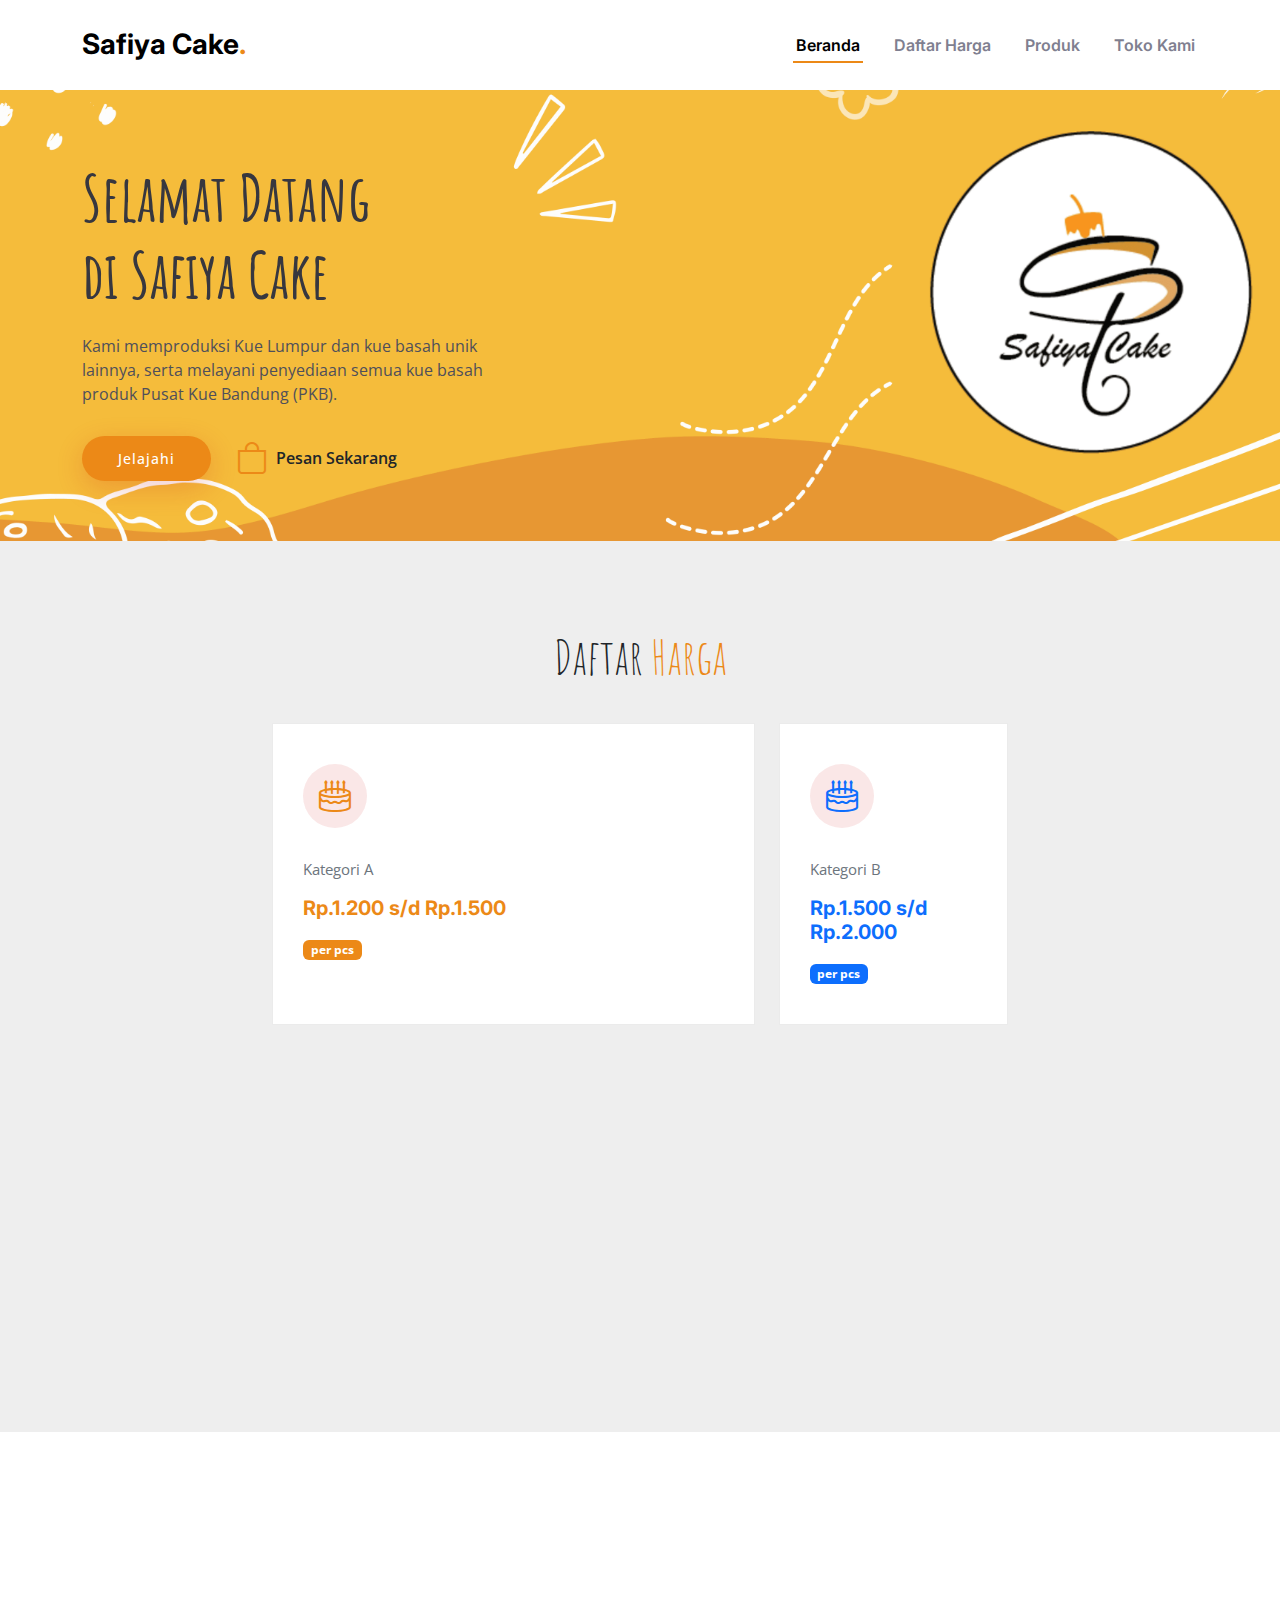
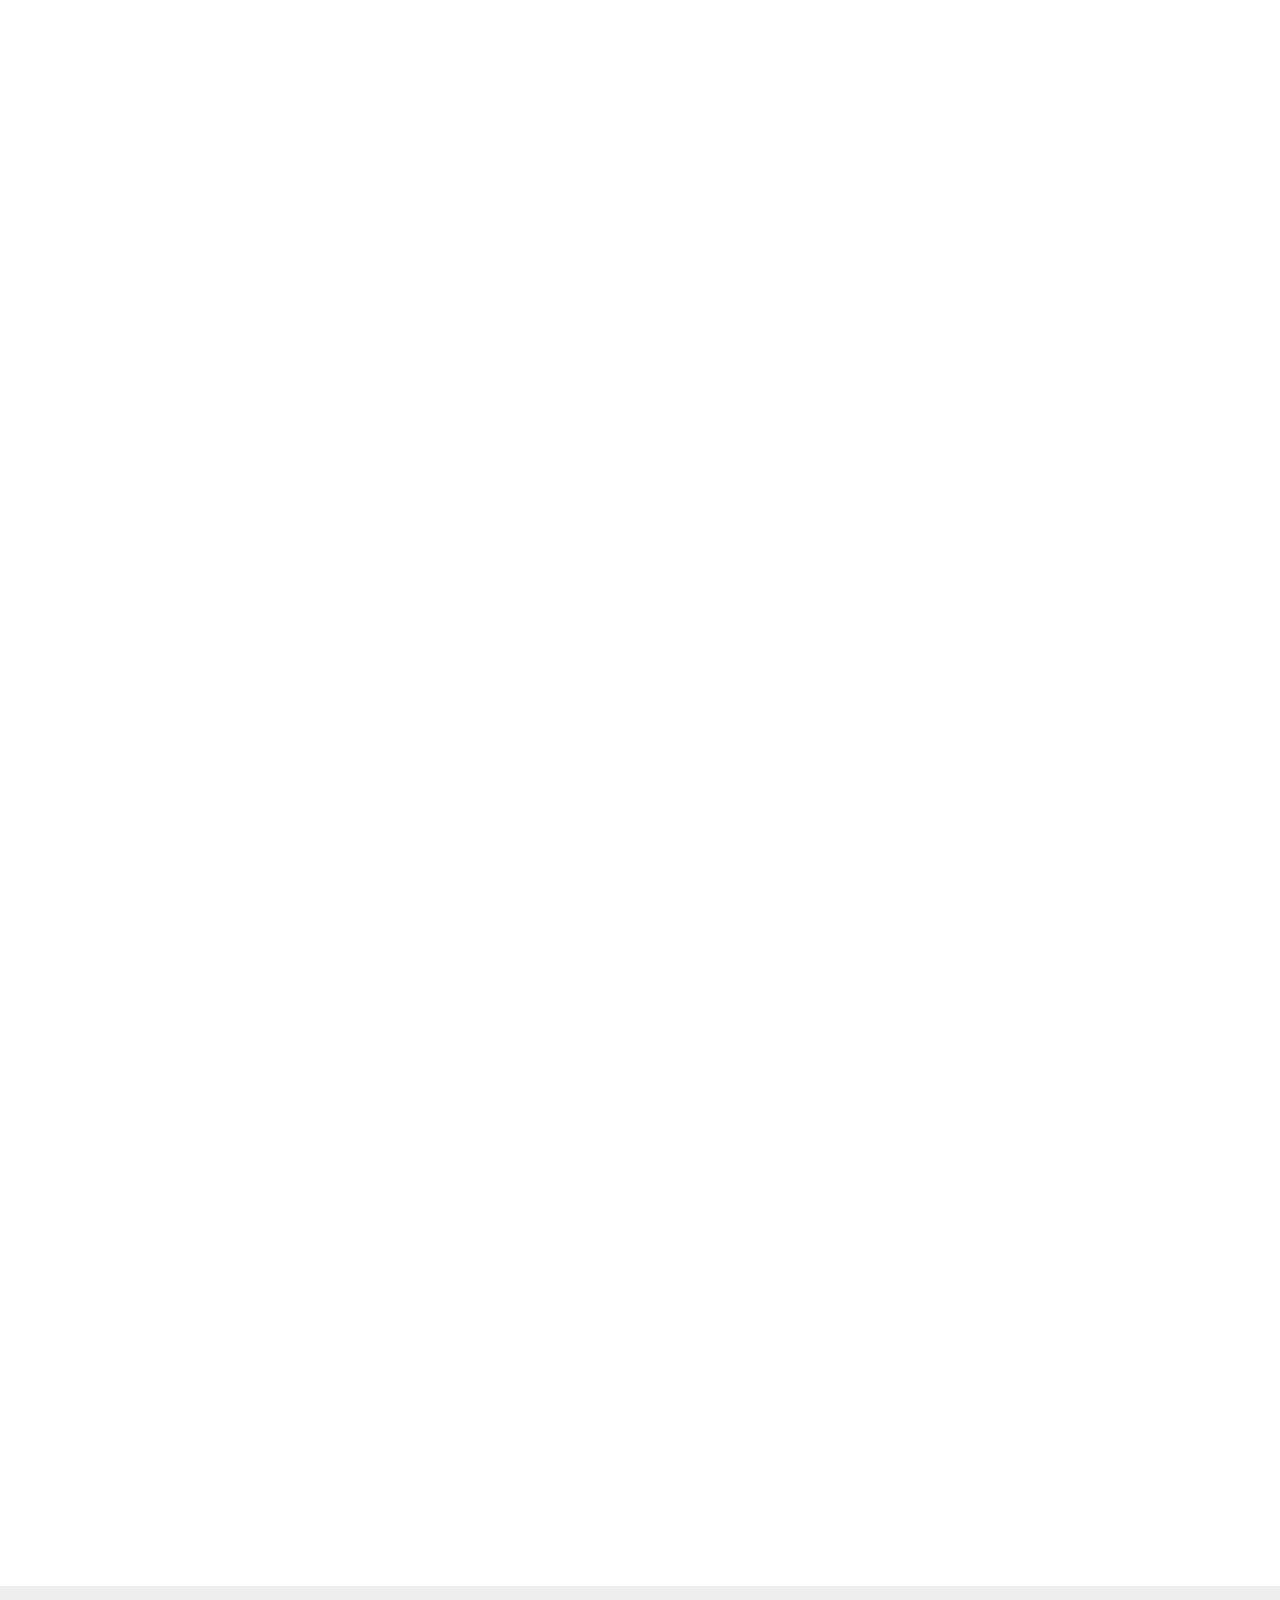
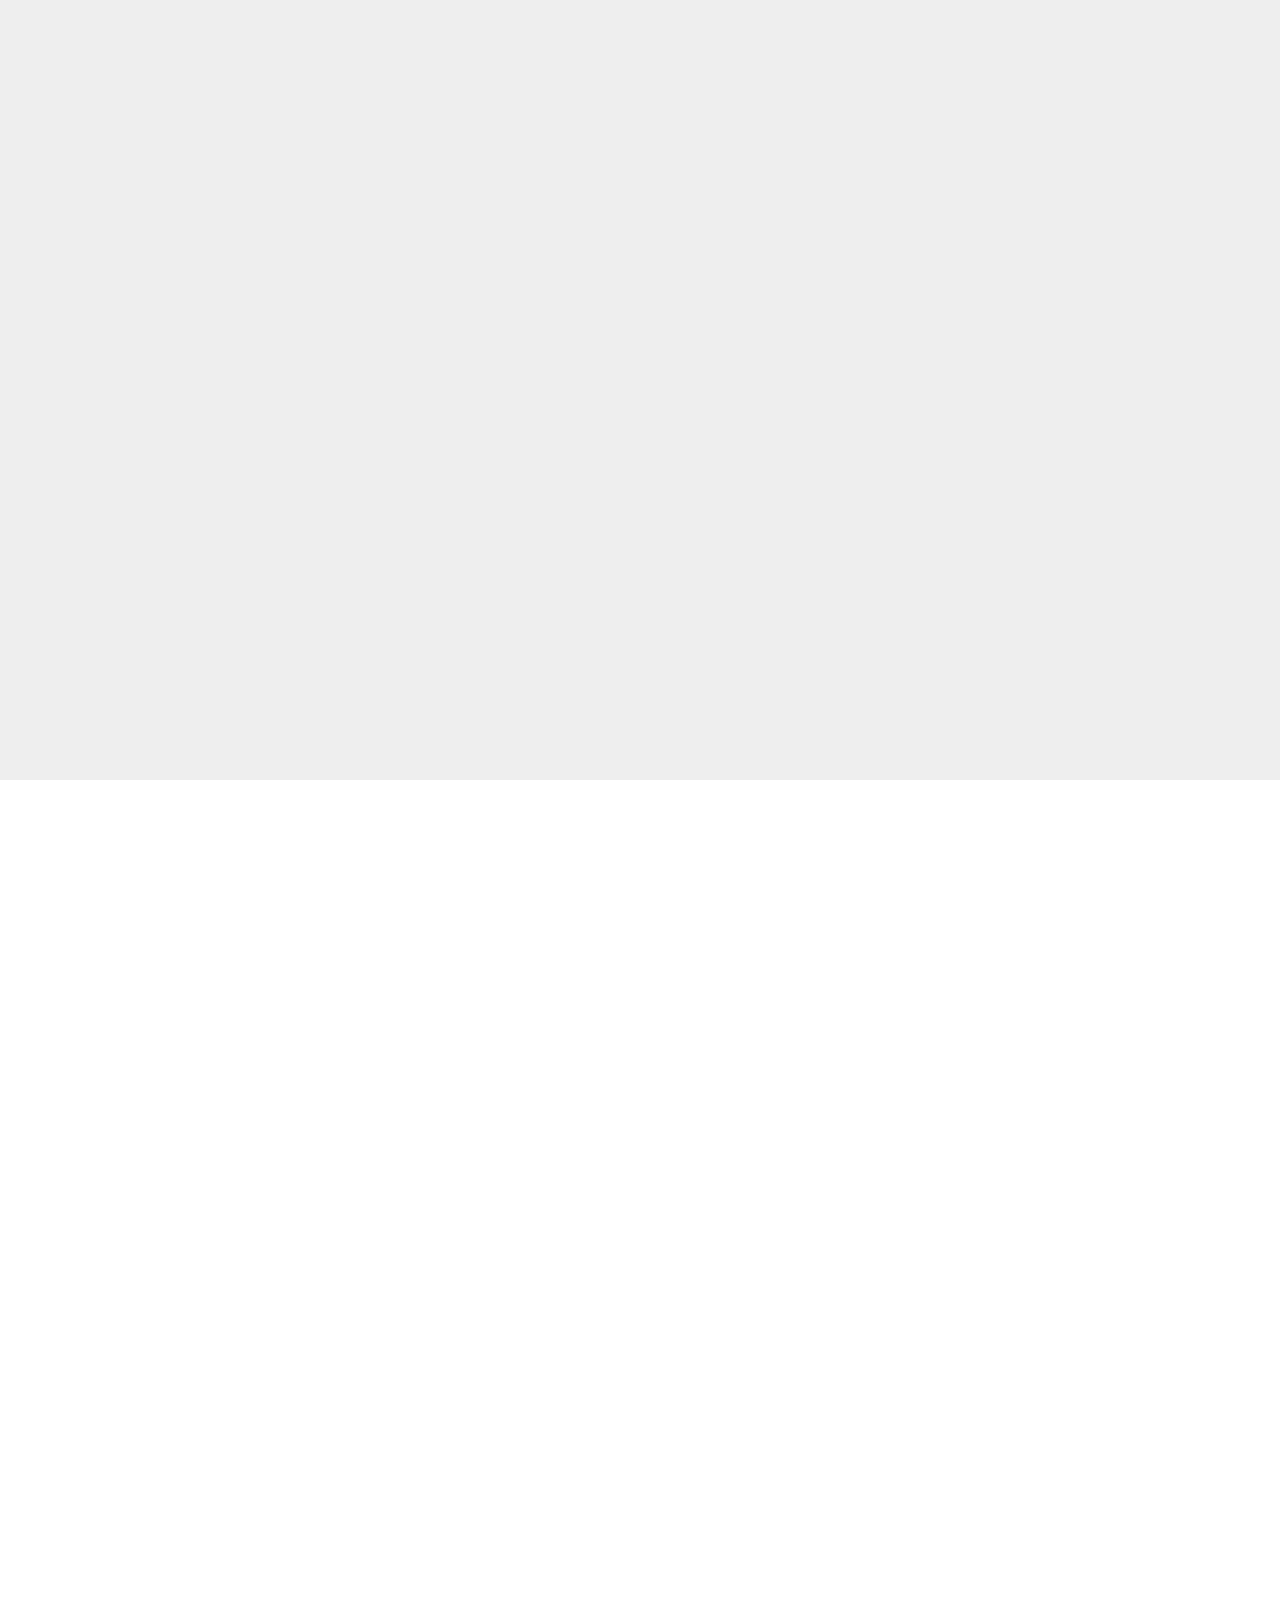
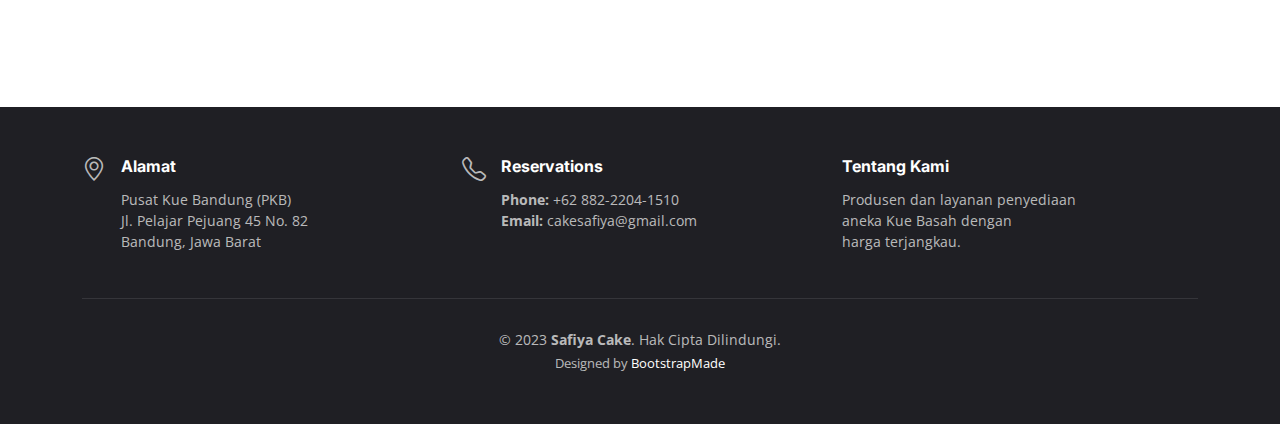
<file: backup1.html>
<!DOCTYPE html>
<html lang="en">
  <head>
    <meta charset="utf-8" />
    <meta content="width=device-width, initial-scale=1.0" name="viewport" />

    <title>Safiya Cake</title>
    <meta content="" name="description" />
    <meta content="" name="keywords" />

    <!-- Favicons -->
    <link href="assets/img/logo/1x/logo-safiya.png" rel="icon" />
    <link href="assets/img/logo/1x/logo-safiya.png" rel="apple-touch-icon" />

    <!-- Google Fonts -->
    <link rel="preconnect" href="https://fonts.googleapis.com" />
    <link rel="preconnect" href="https://fonts.gstatic.com" crossorigin />
    <link href="https://fonts.googleapis.com/css2?family=Open+Sans:ital,wght@0,300;0,400;0,500;0,600;0,700;1,300;1,400;1,600;1,700&family=Amatic+SC:ital,wght@0,300;0,400;0,500;0,600;0,700;1,300;1,400;1,500;1,600;1,700&family=Inter:ital,wght@0,300;0,400;0,500;0,600;0,700;1,300;1,400;1,500;1,600;1,700&display=swap" rel="stylesheet" />

    <!-- Vendor CSS Files -->
    <link href="assets/vendor/bootstrap/css/bootstrap.min.css" rel="stylesheet" />
    <link href="assets/vendor/bootstrap-icons/bootstrap-icons.css" rel="stylesheet" />
    <link href="assets/vendor/aos/aos.css" rel="stylesheet" />
    <link href="assets/vendor/glightbox/css/glightbox.min.css" rel="stylesheet" />
    <link href="assets/vendor/swiper/swiper-bundle.min.css" rel="stylesheet" />

    <!-- Template Main CSS File -->
    <link href="assets/css/main.css" rel="stylesheet" />

    <!-- =======================================================
  * Template Name: Yummy
  * Updated: Sep 18 2023 with Bootstrap v5.3.2
  * Template URL: https://bootstrapmade.com/yummy-bootstrap-restaurant-website-template/
  * Author: BootstrapMade.com
  * License: https://bootstrapmade.com/license/
  ======================================================== -->
  </head>

  <body>
    <!-- ======= Header ======= -->
    <header id="header" class="header fixed-top d-flex align-items-center">
      <div class="container d-flex align-items-center justify-content-between">
        <a href="index.html" class="logo d-flex align-items-center me-auto me-lg-0">
          <!-- Uncomment the line below if you also wish to use an image logo -->
          <!-- <img src="assets/img/logo.png" alt=""> -->
          <h1>Safiya Cake<span>.</span></h1>
        </a>

        <nav id="navbar" class="navbar">
          <ul>
            <li><a href="#hero">Beranda</a></li>
            <li><a href="#daftar-harga">Daftar Harga</a></li>
            <li><a href="#produk">Produk</a></li>
            <li><a href="#contact">Toko Kami</a></li>
          </ul>
        </nav>
        <!-- .navbar -->

        <i class="mobile-nav-toggle mobile-nav-show bi bi-list"></i>
        <i class="mobile-nav-toggle mobile-nav-hide d-none bi bi-x"></i>
      </div>
    </header>
    <!-- End Header -->

    <!-- ======= Hero Section ======= -->
    <section id="hero" class="hero d-flex align-items-center section-bg" style="background-image: url('assets/img/banner/banner2.png'); background-size: cover">
      <div class="container">
        <div class="row justify-content-between gy-5">
          <div class="col-lg-5 order-2 order-lg-1 d-flex flex-column justify-content-center align-items-center align-items-lg-start text-center text-lg-start">
            <h2 data-aos="fade-up">Selamat Datang <br />di Safiya Cake</h2>
            <p data-aos="fade-up" data-aos-delay="100">Kami memproduksi Kue Lumpur dan kue basah unik lainnya, serta melayani penyediaan semua kue basah produk Pusat Kue Bandung (PKB).</p>
            <div class="d-flex" data-aos="fade-up" data-aos-delay="200">
              <a href="#produk" class="btn-book-a-table">Jelajahi</a>
              <a href="https://wa.me/6288222041510?text=Halo%20dengan%20Pusat%20Kue%20Bandung?%20" target="_blank" class="btn-watch-video d-flex align-items-center"><i class="bi bi-bag"></i><span>Pesan Sekarang</span></a>
            </div>
          </div>
          <!-- <div class="col-lg-5 order-1 order-lg-2 text-center text-lg-start">
          <img src="assets/img/hero-img.png" class="img-fluid" alt="" data-aos="zoom-out" data-aos-delay="300">
        </div> -->
        </div>
      </div>
    </section>
    <!-- End Hero Section -->

    <main id="main">
      <!-- ======= Why Us Section ======= -->
      <section id="daftar-harga" class="why-us section-bg">
        <div class="container" data-aos="fade-up">
          <div class="section-header">
            <!-- <h2>Menu - Menu </h2> -->
            <p>Daftar <span>Harga </span></p>
          </div>

          <div class="row gy-4 justify-content-center">
            <div class="col-xl-8">
              <div class="row gy-4 justify-content-center">
                <div class="col-xl-8" data-aos="fade-up" data-aos-delay="200">
                  <div class="icon-box" style="text-align: left">
                    <i class="bi bi-cake2"></i>
                    <p class="mb-3">Kategori A</p>
                    <h4 class="mb-3 text-oranges">
                      <b> Rp.1.200 s/d Rp.1.500</b>
                    </h4>
                    <span class="badge bg-oranges">per pcs</span>
                  </div>
                </div>
                <!-- End Icon Box -->

                <div class="col-xl-4" data-aos="fade-up" data-aos-delay="300">
                  <div class="icon-box" style="text-align: left">
                    <i class="bi bi-cake2 text-primary"></i>
                    <p class="mb-3">Kategori B</p>
                    <h4 class="mb-3 text-primary">
                      <b>Rp.1.500 s/d Rp.2.000</b>
                    </h4>
                    <span class="badge bg-primary">per pcs</span>
                  </div>
                </div>
                <!-- End Icon Box -->

                <div class="col-xl-4" data-aos="fade-up" data-aos-delay="400">
                  <div class="icon-box" style="text-align: left">
                    <i class="bi bi-cake2 text-success"></i>
                    <p class="mb-3">Kategori C</p>
                    <h4 class="mb-3 text-success">
                      <b> mulai dari Rp.2.000 </b>
                    </h4>
                    <span class="badge bg-success">per pcs</span>
                  </div>
                </div>
                <!-- End Icon Box -->
              </div>
            </div>
          </div>
        </div>
      </section>
      <!-- End Why Us Section -->
      <!-- ======= Menu Section ======= -->
      <section id="produk" class="menu">
        <div class="container" data-aos="fade-up">
          <div class="section-header">
            <!-- <h2>Menu - Menu </h2> -->
            <p>Silahkan cek <span>menu - menu Safiya Cake </span></p>
          </div>

          <div class="row justify-content-center">
            <div class="col-12 col-md-8 mb-3">
              <form action="">
                <input type="text" class="form-control" placeholder="Cari Produk" name="" id="searchInput" />
              </form>
            </div>
          </div>

          <ul class="nav nav-tabs d-flex justify-content-center" data-aos="fade-up" data-aos-delay="200">
            <li class="nav-item">
              <a class="nav-link active show" data-bs-toggle="tab" data-bs-target="#menu-starters">
                <h4>Produk Kami</h4>
              </a>
            </li>
            <!-- End tab nav item -->

            <li class="nav-item">
              <a class="nav-link" data-bs-toggle="tab" data-bs-target="#kue-manis-a"> <h4>Kue Manis A</h4> </a
              ><!-- End tab nav item -->
            </li>

            <li class="nav-item">
              <a class="nav-link" data-bs-toggle="tab" data-bs-target="#kue-manis-b">
                <h4>Kue Manis B</h4>
              </a>
            </li>
            <!-- End tab nav item -->

            <li class="nav-item">
              <a class="nav-link" data-bs-toggle="tab" data-bs-target="#kue-manis-c">
                <h4>Kue Manis C</h4>
              </a>
            </li>
            <!-- End tab nav item -->

            <li class="nav-item">
              <a class="nav-link" data-bs-toggle="tab" data-bs-target="#kue-asin-a">
                <h4>Kue Asin A</h4>
              </a>
            </li>
            <!-- End tab nav item -->

            <li class="nav-item">
              <a class="nav-link" data-bs-toggle="tab" data-bs-target="#kue-asin-b">
                <h4>Kue Asin B</h4>
              </a>
            </li>
            <!-- End tab nav item -->

            <li class="nav-item">
              <a class="nav-link" data-bs-toggle="tab" data-bs-target="#kue-asin-c">
                <h4>Kue Asin C</h4>
              </a>
            </li>
            <!-- End tab nav item -->

            <li class="nav-item">
              <a class="nav-link" data-bs-toggle="tab" data-bs-target="#snackbox">
                <h4>Snack Box</h4>
              </a>
            </li>
            <!-- End tab nav item -->

            <!-- <li class="nav-item">
              <a class="nav-link" data-bs-toggle="tab" data-bs-target="#menu-dinner">
                <h4>Cake</h4>
              </a>
            </li> -->
            <!-- End tab nav item -->
          </ul>

          <div class="tab-content" data-aos="fade-up" data-aos-delay="300">
            <div class="row mt-3">
              <div class="col-12 not-found text-center" style="display: none">
                <p>Data tidak Ditemukan</p>
              </div>
            </div>
            <div class="tab-pane fade active show" id="menu-starters">
              <div class="tab-header text-center">
                <p>Menu</p>
                <h3>Produk Kami</h3>
              </div>

              <div class="row gy-5 tab-paness">
                <div class="col-lg-4 menu-item produk-kami">
                  <a href="assets/img/produk/boluanakayam.jpg" class="glightbox"><img src="assets/img/produk/boluanakayam.jpg" class="menu-img img-fluid" alt="" /></a>
                  <h4>Bolu Anak Ayam</h4>
                  <p class="ingredients">Bolu kukus karakter ini berbentuk kepala anak ayam dengan tekstur lembut dan berrasa buah-buahan.</p>
                  <!-- <p class="price">
                    $5.95
                  </p> -->
                </div>
                <!-- Menu Item -->

                <div class="col-lg-4 menu-item produk-kami">
                  <a href="assets/img/produk/kuelumpuroriginal.jpg" class="glightbox"><img src="assets/img/produk/kuelumpuroriginal.jpg" class="menu-img img-fluid" alt="" /></a>
                  <h4>Kue Lumpur Original</h4>
                  <p class="ingredients">Bahan dasar tepung terigu, dengan aroma susu dan santan yang kuat, cita rasa gurih dan nikmat. dengan topping kismis ditengahnya</p>
                  <!-- <p class="price">
                    $14.95
                  </p> -->
                </div>
                <!-- Menu Item -->

                <div class="col-lg-4 menu-item produk-kami">
                  <a href="assets/img/produk/kuelumpurpandan.jpg" class="glightbox"><img src="assets/img/produk/kuelumpurpandan.jpg" class="menu-img img-fluid" alt="" /></a>
                  <h4>Kue Lumpur Pandan</h4>
                  <p class="ingredients">Kue lumpur ini beraroma pandan, dengan toping keju parut.</p>
                </div>
                <!-- Menu Item -->

                <div class="col-lg-4 menu-item produk-kami">
                  <a href="assets/img/produk/sushi.jpg" class="glightbox"><img src="assets/img/produk/sushi.jpg" class="menu-img img-fluid" alt="" /></a>
                  <h4>Sushi</h4>
                  <p class="ingredients">terbuat dari bahan dasar nasi dengan bumbu-bumbu pilihan, berbalut nori/rumput laut, dengan isian crabstick dan kyuri.</p>
                </div>
                <!-- Menu Item -->

                <div class="col-lg-4 menu-item produk-kami">
                  <a href="assets/img/produk/kebabminisosis.jpg" class="glightbox"><img src="assets/img/produk/kebabminisosis.jpg" class="menu-img img-fluid" alt="" /></a>
                  <h4>Kebab mini sosis</h4>
                  <p class="ingredients">Kebab mini ini terbuat dari kulit kebab pilihan, dengan isian sosis dan sayur, rasanya tidak pedas (berisi saos tomat)</p>
                </div>
                <!-- Menu Item -->

                <div class="col-lg-4 menu-item produk-kami">
                  <a href="assets/img/produk/kebabmini.jpg" class="glightbox"><img src="assets/img/produk/kebabmini.jpg" class="menu-img img-fluid" alt="" /></a>
                  <h4>Kebab mini</h4>
                  <p class="ingredients">Kebab mini ini terbuat dari kulit kebab pilihan, dengan isian sayur, sosis, telor, daging asap, dengan saus dan mayonaise di dalamnya.</p>
                </div>
                <!-- Menu Item -->

                <div class="col-lg-4 menu-item produk-kami">
                  <a href="assets/img/produk/kebabminipremium.jpg" class="glightbox"><img src="assets/img/produk/kebabminipremium.jpg" class="menu-img img-fluid" alt="" /></a>
                  <h4>Kebab mini premium</h4>
                  <p class="ingredients">Kebab mini ini ukuranya lebih besar, terbuat dari kulit kebab pilihan, dengan isian sayur, sosis, telor, daging asap, dengan saus dan mayonaise di dalamnya.</p>
                </div>
                <!-- Menu Item -->
              </div>
            </div>
            <!-- End Starter Menu Content -->

            <div class="tab-pane fade" id="kue-manis-a">
              <div class="tab-header text-center">
                <p>Menu</p>
                <h3>Kue Manis A</h3>
              </div>

              <div class="row gy-5">
                <div class="col-lg-4 menu-item">
                  <a href="assets/img/produk/lapisnangka.jpg" class="glightbox"><img src="assets/img/produk/lapisnangka.jpg" class="menu-img img-fluid" alt="" /></a>
                  <h4>Lapis beras nangka</h4>
                  <p class="ingredients">Lapis dengan bahan dasar tepung beras, beraroma nangka</p>
                </div>
                <!-- Menu Item -->

                <div class="col-lg-4 menu-item">
                  <a href="assets/img/produk/lapispandan.jpg" class="glightbox"><img src="assets/img/produk/lapispandan.jpg" class="menu-img img-fluid" alt="" /></a>
                  <h4>Lapis Beras Pandan</h4>
                  <p class="ingredients">Lapis dengan bahan dasar tepung beras, beraroma pandan</p>
                </div>
                <!-- Menu Item -->

                <div class="col-lg-4 menu-item">
                  <a href="assets/img/produk/pudingsemangka.jpg" class="glightbox"><img src="assets/img/produk/pudingsemangka.jpg" class="menu-img img-fluid" alt="" /></a>
                  <h4>Puding Semangka</h4>
                  <p class="ingredients">Puding berbenruk seperti potongan semangka</p>
                </div>
                <!-- Menu Item -->

                <div class="col-lg-4 menu-item">
                  <a href="assets/img/produk/pudingmelon.jpg" class="glightbox"><img src="assets/img/produk/pudingmelon.jpg" class="menu-img img-fluid" alt="" /></a>
                  <h4>Puding Melon</h4>
                  <p class="ingredients">Puding berbentuk seperti potongan buah melon</p>
                </div>
                <!-- Menu Item -->

                <div class="col-lg-4 menu-item">
                  <a href="assets/img/produk/pudingcup.jpg" class="glightbox"><img src="assets/img/produk/pudingcup.jpg" class="menu-img img-fluid" alt="" /></a>
                  <h4>Puding Cup</h4>
                  <p class="ingredients">Puding dengan wadah cup plastik, ditaburi biji selasih</p>
                </div>
                <!-- Menu Item -->

                <div class="col-lg-4 menu-item">
                  <a href="assets/img/produk/pudingsusu.jpg" class="glightbox"><img src="assets/img/produk/pudingsusu.jpg" class="menu-img img-fluid" alt="" /></a>
                  <h4>Puding Susu</h4>
                  <p class="ingredients">Puding dengan canpuran susu dan coklat</p>
                </div>
                <!-- Menu Item -->

                <div class="col-lg-4 menu-item">
                  <a href="assets/img/produk/bikaambonoriginal.jpg" class="glightbox"><img src="assets/img/produk/bikaambonoriginal.jpg" class="menu-img img-fluid" alt="" /></a>
                  <h4>Bika ambon</h4>
                  <p class="ingredients">Kue khas medan berbahan dasar tapioka</p>
                </div>
                <!-- Menu Item -->

                <div class="col-lg-4 menu-item">
                  <a href="assets/img/produk/piebuah.jpg" class="glightbox"><img src="assets/img/produk/piebuah.jpg" class="menu-img img-fluid" alt="" /></a>
                  <h4>Pie Buah</h4>
                  <p class="ingredients">Kue pie ini berisi fla dengan topping buah-buahan</p>
                </div>
                <!-- Menu Item -->
                <div class="col-lg-4 menu-item">
                  <a href="assets/img/produk/bolurainbow.jpg" class="glightbox"><img src="assets/img/produk/bolurainbow.jpg" class="menu-img img-fluid" alt="" /></a>
                  <h4>Bolu Rainbow</h4>
                  <p class="ingredients">Bolu Kukus Potong ini berwarna seperti pelangi</p>
                </div>
                <!-- Menu Item -->
                <div class="col-lg-4 menu-item">
                  <a href="assets/img/produk/bolumoka.jpg" class="glightbox"><img src="assets/img/produk/bolumoka.jpg" class="menu-img img-fluid" alt="" /></a>
                  <h4>Bolu kukus potong moka</h4>
                  <p class="ingredients">Bolu Kukus Potong ini memiliki rasa moka</p>
                </div>
                <!-- Menu Item -->
                <div class="col-lg-4 menu-item">
                  <a href="assets/img/produk/piesusu.jpg" class="glightbox"><img src="assets/img/produk/piesusu.jpg" class="menu-img img-fluid" alt="" /></a>
                  <h4>Pie Susu</h4>
                  <p class="ingredients">Pie khas bali ini bertoppingkan telor</p>
                </div>
                <!-- Menu Item -->
                <div class="col-lg-4 menu-item">
                  <a href="assets/img/produk/pienanas.jpg" class="glightbox"><img src="assets/img/produk/pienanas.jpg" class="menu-img img-fluid" alt="" /></a>
                  <h4>Pie Nanas</h4>
                  <p class="ingredients">Kue Pie isi selai nanas</p>
                </div>
                <!-- Menu Item -->
                <div class="col-lg-4 menu-item">
                  <a href="assets/img/produk/piecoklat.jpg" class="glightbox"><img src="assets/img/produk/piecoklat.jpg" class="menu-img img-fluid" alt="" /></a>
                  <h4>Pie Coklat Warna</h4>
                  <p class="ingredients">Pie ini berisikan coklat warna warni dengan topping chocochip</p>
                </div>

                <!-- Menu Item -->
                <!-- Menu Item -->
                <div class="col-lg-4 menu-item">
                  <a href="assets/img/produk/wajit.jpg" class="glightbox"><img src="assets/img/produk/wajit.jpg" class="menu-img img-fluid" alt="" /></a>
                  <h4>Wajit</h4>
                  <p class="ingredients">Pie ini berisikan coklat warna warni dengan topping chocochip</p>
                </div>
                <!-- Menu Item -->

                <!-- Menu Item -->
                <div class="col-lg-4 menu-item">
                  <a href="assets/img/produk/centecoklatputih.jpg" class="glightbox"><img src="assets/img/produk/centecoklatputih.jpg" class="menu-img img-fluid" alt="" /></a>
                  <h4>Cente Coklat Putih</h4>
                  <p class="ingredients">Terbuat dari tepung beras dengan aroma coklat dan santan.</p>
                </div>
                <!-- Menu Item -->

                <!-- Menu Item -->
                <div class="col-lg-4 menu-item">
                  <a href="assets/img/produk/dadargulung.jpg" class="glightbox"><img src="assets/img/produk/dadargulung.jpg" class="menu-img img-fluid" alt="" /></a>
                  <h4>Dadar Gulung</h4>
                  <p class="ingredients">Kue Tradisonal ini berisi olahan kelapa parut dengan gula.</p>
                </div>
                <!-- Menu Item -->
                <!-- Menu Item -->
                <div class="col-lg-4 menu-item">
                  <a href="assets/img/produk/bugisdaun.jpg" class="glightbox"><img src="assets/img/produk/bugisdaun.jpg" class="menu-img img-fluid" alt="" /></a>
                  <h4>Bugis daun</h4>
                  <p class="ingredients">Kue tradisional ini terbuat dari tepung beras dengan isian olahan kelapa parut dan gula merah, dilumuri santan, dibungkus daun pisang.</p>
                </div>
                <!-- Menu Item -->

                <!-- Menu Item -->
                <div class="col-lg-4 menu-item">
                  <a href="assets/img/produk/getuklindri.jpg" class="glightbox"><img src="assets/img/produk/getuklindri.jpg" class="menu-img img-fluid" alt="" /></a>
                  <h4>Getuk</h4>
                  <p class="ingredients">Berbahan dasar singkong, topping kelapa parut</p>
                </div>
                <!-- Menu Item -->

                <!-- Menu Item -->
                <div class="col-lg-4 menu-item">
                  <a href="assets/img/produk/sarikayacup.jpg" class="glightbox"><img src="assets/img/produk/sarikayacup.jpg" class="menu-img img-fluid" alt="" /></a>
                  <h4>Sarikaya Cup</h4>
                  <p class="ingredients">Sarikaya berwadah cup plastik berbahan dasar telor dan santan</p>
                </div>
                <!-- Menu Item -->

                <!-- Menu Item -->
                <div class="col-lg-4 menu-item">
                  <a href="assets/img/produk/pudingmadona.jpg" class="glightbox"><img src="assets/img/produk/pudingmadona.jpg" class="menu-img img-fluid" alt="" /></a>
                  <h4>Puding madonna merah</h4>
                  <p class="ingredients">Puding dikombinasi dengan bolu berlapis-lapis</p>
                </div>
                <!-- Menu Item -->
                <div class="col-lg-4 menu-item">
                  <a href="assets/img/produk/kuelumpuroriginal.jpg" class="glightbox"><img src="assets/img/produk/kuelumpuroriginal.jpg" class="menu-img img-fluid" alt="" /></a>
                  <h4>Kue Lumpur Original</h4>
                  <p class="ingredients">Bahan dasar tepung terigu, dengan aroma susu dan santan yang kuat, cita rasa gurih dan nikmat. dengan topping kismis ditengahnya</p>
                  <!-- <p class="price">
                    $14.95
                  </p> -->
                </div>
                <!-- Menu Item -->

                <div class="col-lg-4 menu-item">
                  <a href="assets/img/produk/kuelumpurpandan.jpg" class="glightbox"><img src="assets/img/produk/kuelumpurpandan.jpg" class="menu-img img-fluid" alt="" /></a>
                  <h4>Kue Lumpur Pandan</h4>
                  <p class="ingredients">Kue lumpur ini beraroma pandan, dengan toping keju parut.</p>
                </div>
                <!-- Menu Item -->
              </div>
            </div>
            <!-- End Breakfast Menu Content -->

            <div class="tab-pane fade" id="kue-manis-b">
              <div class="tab-header text-center">
                <p>Menu</p>
                <h3>Kue Manis B</h3>
              </div>

              <div class="row gy-5">
                <div class="col-lg-4 menu-item">
                  <a href="assets/img/produk/pisangaroma.jpg" class="glightbox"><img src="assets/img/produk/pisangaroma.jpg" class="menu-img img-fluid" alt="" /></a>
                  <h4>Pisang Aroma</h4>
                  <p class="ingredients">Kulit lumpia gulung digoreng dengan isian pisang dan gula, menghasilkan karamel</p>
                  <!-- <p class="price">
                    $5.95
                  </p> -->
                </div>
                <!-- Menu Item -->

                <div class="col-lg-4 menu-item">
                  <a href="assets/img/produk/soesbuah.jpg" class="glightbox"><img src="assets/img/produk/soesbuah.jpg" class="menu-img img-fluid" alt="" /></a>
                  <h4>Soes Buah</h4>
                  <p class="ingredients">Soes isi fla, topping buah-buahan</p>
                  <!-- <p class="price">
                    $14.95
                  </p> -->
                </div>
                <!-- Menu Item -->

                <div class="col-lg-4 menu-item">
                  <a href="assets/img/produk/boluketanitem.jpg" class="glightbox"><img src="assets/img/produk/boluketanitem.jpg" class="menu-img img-fluid" alt="" /></a>
                  <h4>Bolu ketan hitam</h4>
                  <p class="ingredients">Bolu ini berbahan dasar ketan hitam</p>
                  <!-- <p class="price">
                    $8.95
                  </p> -->
                </div>

                <!-- Menu Item -->
                <div class="col-lg-4 menu-item">
                  <a href="assets/img/produk/browniesbakar.jpg" class="glightbox"><img src="assets/img/produk/browniesbakar.jpg" class="menu-img img-fluid" alt="" /></a>
                  <h4>Brownies bakar</h4>
                  <p class="ingredients">Brownies dipanggang topping keju parut</p>
                </div>
                <!-- Menu Item -->

                <!-- Menu Item -->
                <div class="col-lg-4 menu-item">
                  <a href="assets/img/produk/bolugulungcoklat.jpg" class="glightbox"><img src="assets/img/produk/bolugulungcoklat.jpg" class="menu-img img-fluid" alt="" /></a>
                  <h4>Bolu Gulung Coklat</h4>
                  <p class="ingredients">Bolu Gulung rasa coklat isi.selai strawberry</p>
                </div>
                <!-- Menu Item -->

                <!-- Menu Item -->
                <div class="col-lg-4 menu-item">
                  <a href="assets/img/produk/boluungu.jpg" class="glightbox"><img src="assets/img/produk/boluungu.jpg" class="menu-img img-fluid" alt="" /></a>
                  <h4>Bolu Gulung Ungu</h4>
                  <p class="ingredients">Bolu gulung isi selai blueberry</p>
                </div>
                <!-- Menu Item -->
                <!-- Menu Item -->
                <div class="col-lg-4 menu-item">
                  <a href="assets/img/produk/bolugulungpandan.jpg" class="glightbox"><img src="assets/img/produk/bolugulungpandan.jpg" class="menu-img img-fluid" alt="" /></a>
                  <h4>Bolu Gulung Pandan</h4>
                  <p class="ingredients">Bolu Gulung rasa pandan, isi selai strawberry</p>
                </div>
                <!-- Menu Item -->
                <!-- Menu Item -->
                <div class="col-lg-4 menu-item">
                  <a href="assets/img/produk/pisangkaramel.jpg" class="glightbox"><img src="assets/img/produk/pisangkaramel.jpg" class="menu-img img-fluid" alt="" /></a>
                  <h4>Pisang Karamel</h4>
                  <p class="ingredients">Kulit lumpia gulung berisi pisang dan gula pasir, digoreng menghasilkan karamel, dibungkus plastik</p>
                </div>
                <!-- Menu Item -->
                <!-- Menu Item -->
                <div class="col-lg-4 menu-item">
                  <a href="assets/img/produk/kuethailand.jpg" class="glightbox"><img src="assets/img/produk/kuethailand.jpg" class="menu-img img-fluid" alt="" /></a>
                  <h4>Kue Thailand</h4>
                  <p class="ingredients">Kue berbentuk cabe & buah ini berisi cakang ijo kupas, dilapisi puding</p>
                </div>
                <!-- Menu Item -->

                <!-- Menu Item -->
                <div class="col-lg-4 menu-item">
                  <a href="assets/img/produk/soescream.jpg" class="glightbox"><img src="assets/img/produk/soescream.jpg" class="menu-img img-fluid" alt="" /></a>
                  <h4>Soes Cream</h4>
                  <p class="ingredients">Soes isi Cream</p>
                </div>
                <!-- Menu Item -->
                <!-- Menu Item -->
                <div class="col-lg-4 menu-item">
                  <a href="assets/img/produk/soescream.jpg" class="glightbox"><img src="assets/img/produk/soescream.jpg" class="menu-img img-fluid" alt="" /></a>
                  <h4>Soes Fla</h4>
                  <p class="ingredients">Soes isi Fla</p>
                </div>
                <!-- Menu Item -->

                <!-- Menu Item -->
                <div class="col-lg-4 menu-item">
                  <a href="assets/img/produk/soescoklat.jpg" class="glightbox"><img src="assets/img/produk/soescoklat.jpg" class="menu-img img-fluid" alt="" /></a>
                  <h4>Soes coklat</h4>
                  <p class="ingredients">Soes rasa coklat isi cream</p>
                </div>
                <!-- Menu Item -->

                <!-- Menu Item -->
                <div class="col-lg-4 menu-item">
                  <a href="assets/img/produk/bananaroll.jpg" class="glightbox"><img src="assets/img/produk/bananaroll.jpg" class="menu-img img-fluid" alt="" /></a>
                  <h4>Banana Roll</h4>
                  <p class="ingredients">Kue ini adalah bolu gulung hijau dengan isian potongan pisang rajabulu dan celupan coklat cair dipinggirnya</p>
                </div>
                <!-- Menu Item -->
                <!-- Menu Item -->
                <div class="col-lg-4 menu-item">
                  <a href="assets/img/produk/cheeseroll.jpg" class="glightbox"><img src="assets/img/produk/cheeseroll.jpg" class="menu-img img-fluid" alt="" /></a>
                  <h4>Cheese Roll</h4>
                  <p class="ingredients">Kue ini berbahan dasar pastri dengan isian keju batang dan taburan keju parut</p>
                </div>
                <!-- Menu Item -->
              </div>
            </div>
            <!-- End Lunch Menu Content -->

            <div class="tab-pane fade" id="kue-manis-c">
              <div class="tab-header text-center">
                <p>Menu</p>
                <h3>Kue Manis C</h3>
              </div>

              <div class="row gy-5">
                <div class="col-lg-4 menu-item">
                  <a href="assets/img/produk/cheeseroll.jpg" class="glightbox"><img src="assets/img/produk/cheeseroll.jpg" class="menu-img img-fluid" alt="" /></a>
                  <h4>Cheese Roll</h4>
                  <p class="ingredients">Kue ini berbahan dasar pastri dengan isian keju batang dan taburan keju parut</p>
                </div>
                <div class="col-lg-4 menu-item">
                  <a href="assets/img/produk/boluanakayam.jpg" class="glightbox"><img src="assets/img/produk/boluanakayam.jpg" class="menu-img img-fluid" alt="" /></a>
                  <h4>Bolu Anak Ayam</h4>
                  <p class="ingredients">Bolu kukus karakter ini berbentuk kepala anak ayam dengan tekstur lembut dan berrasa buah-buahan.</p>
                  <!-- <p class="price">
                    $5.95
                  </p> -->
                </div>
                <!-- Menu Item -->
                <!-- Menu Item -->
                <div class="col-lg-4 menu-item">
                  <a href="assets/img/produk/blackforest.jpg" class="glightbox"><img src="assets/img/produk/blackforest.jpg" class="menu-img img-fluid" alt="" /></a>
                  <h4>Black Forest Cup</h4>
                  <p class="ingredients">Black Forest potong dalam wadah cup kotak kecil dengan topping cream, coklat serut dan buah ceri</p>
                  <!-- <p class="price">
                    $5.95
                  </p> -->
                </div>
                <!-- Menu Item -->
              </div>
            </div>
            <!-- end kue manis c -->

            <div class="tab-pane fade" id="kue-asin-a">
              <div class="tab-header text-center">
                <p>Menu</p>
                <h3>Kue Asin A</h3>
              </div>

              <div class="row gy-5">
                <div class="col-lg-4 menu-item">
                  <a href="assets/img/produk/martabaktelor.jpg" class="glightbox"><img src="assets/img/produk/martabaktelor.jpg" class="menu-img img-fluid" alt="" /></a>
                  <h4>Martabak Telor</h4>
                  <p class="ingredients">Martabak mini kulit lumpia dengan isian telur</p>
                </div>
                <!-- menu item -->
                <div class="col-lg-4 menu-item">
                  <a href="assets/img/produk/risoles.jpg" class="glightbox"><img src="assets/img/produk/risoles.jpg" class="menu-img img-fluid" alt="" /></a>
                  <h4>Risoles segitiga</h4>
                  <p class="ingredients">Gorengan ini terbuat dari kulit risoles dengan isian ragut sayur dengan balutan tepung panir</p>
                </div>
                <!-- menu item -->
                <div class="col-lg-4 menu-item">
                  <a href="assets/img/produk/sosissolo.jpg" class="glightbox"><img src="assets/img/produk/sosissolo.jpg" class="menu-img img-fluid" alt="" /></a>
                  <h4>Sosis solo</h4>
                  <p class="ingredients">Isi telor & sayuran</p>
                </div>
                <!-- menu item -->
                <div class="col-lg-4 menu-item">
                  <a href="assets/img/produk/lemperayam.jpg" class="glightbox"><img src="assets/img/produk/lemperayam.jpg" class="menu-img img-fluid" alt="" /></a>
                  <h4>Lemper Ayam</h4>
                  <p class="ingredients">Berbahan dasar beras ketan dengan isian daging ayam</p>
                </div>
                <!-- menu item -->
                <div class="col-lg-4 menu-item">
                  <a href="assets/img/produk/pastelsayur.jpg" class="glightbox"><img src="assets/img/produk/pastelsayur.jpg" class="menu-img img-fluid" alt="" /></a>
                  <h4>Pastel Sayur</h4>
                  <p class="ingredients">Pastel isi wortel, kol, dll</p>
                </div>
                <!-- menu item -->
                <div class="col-lg-4 menu-item">
                  <a href="assets/img/produk/bakwanudang.jpg" class="glightbox"><img src="assets/img/produk/bakwanudang.jpg" class="menu-img img-fluid" alt="" /></a>
                  <h4>Bakwan Udang</h4>
                  <p class="ingredients">Bakwan toping udang</p>
                </div>
                <!-- menu item -->
                <div class="col-lg-4 menu-item">
                  <a href="assets/img/produk/krakers.jpg" class="glightbox"><img src="assets/img/produk/krakers.jpg" class="menu-img img-fluid" alt="" /></a>
                  <h4>Krackers</h4>
                  <p class="ingredients">Kue Kracker isi sayuran & telor</p>
                </div>
                <!-- menu item -->
                <div class="col-lg-4 menu-item">
                  <a href="assets/img/produk/sarangburung.jpg" class="glightbox"><img src="assets/img/produk/sarangburung.jpg" class="menu-img img-fluid" alt="" /></a>
                  <h4>Sarang Burung</h4>
                  <p class="ingredients">Berbahan dasar tepung dan sayuran, toping telor</p>
                </div>
                <!-- menu item -->
                <div class="col-lg-4 menu-item">
                  <a href="assets/img/produk/combro.jpg" class="glightbox"><img src="assets/img/produk/combro.jpg" class="menu-img img-fluid" alt="" /></a>
                  <h4>Combro</h4>
                  <p class="ingredients">Gorengan khas Jawa Barat ini berbahan dasar singkong dengan isian oncom</p>
                </div>
                <!-- menu item -->
                <div class="col-lg-4 menu-item">
                  <a href="assets/img/produk/lontongayam.jpg" class="glightbox"><img src="assets/img/produk/lontongayam.jpg" class="menu-img img-fluid" alt="" /></a>
                  <h4>Lontong Ayam</h4>
                  <p class="ingredients">Terbuat dari beras dengan isian ayam sayur, dibungkus daun pisang.</p>
                </div>
                <!-- menu item -->
                <div class="col-lg-4 menu-item">
                  <a href="assets/img/produk/lontongdaging.jpg" class="glightbox"><img src="assets/img/produk/lontongdaging.jpg" class="menu-img img-fluid" alt="" /></a>
                  <h4>Lontong Daging</h4>
                  <p class="ingredients">Terbuat dari beras dengan isian daging sayur, dibungkus daun pisang</p>
                </div>
                <!-- menu item -->
                <div class="col-lg-4 menu-item">
                  <a href="assets/img/produk/talamebi.jpg" class="glightbox"><img src="assets/img/produk/talamebi.jpg" class="menu-img img-fluid" alt="" /></a>
                  <h4>Talam ebi</h4>
                  <p class="ingredients">Talam asin topping ebi</p>
                </div>
                <!-- menu item -->
                <div class="col-lg-4 menu-item">
                  <a href="assets/img/produk/bitterbalen.jpg" class="glightbox"><img src="assets/img/produk/bitterbalen.jpg" class="menu-img img-fluid" alt="" /></a>
                  <h4>Bitter balen/kroket</h4>
                  <p class="ingredients">Berbahan dasar kentang, berbalut tepung panir. Isi sayur</p>
                </div>
                <!-- menu item -->
                <div class="col-lg-4 menu-item">
                  <a href="assets/img/produk/lumpiagoreng.jpg" class="glightbox"><img src="assets/img/produk/lumpiagoreng.jpg" class="menu-img img-fluid" alt="" /></a>
                  <h4>Lumpia Goreng</h4>
                  <p class="ingredients">Gorengan ini terbuat dari kulit lumpia yang digulung dan diisi sayuran dan bihun</p>
                </div>
                <!-- menu item -->
                <div class="col-lg-4 menu-item">
                  <a href="assets/img/produk/rotigoreng.jpg" class="glightbox"><img src="assets/img/produk/rotigoreng.jpg" class="menu-img img-fluid" alt="" /></a>
                  <h4>Roti Goreng</h4>
                  <p class="ingredients">Roti digoreng berbalut tepung panir, isi sayuran</p>
                </div>
                <!-- menu item -->
                <div class="col-lg-4 menu-item">
                  <a href="assets/img/produk/risolessayur.jpg" class="glightbox"><img src="assets/img/produk/risolessayur.jpg" class="menu-img img-fluid" alt="" /></a>
                  <h4>Risoles</h4>
                  <p class="ingredients">Berbalut tepung panir, isi sayuran</p>
                </div>
                <!-- menu item -->
              </div>
            </div>

            <div class="tab-pane fade" id="kue-asin-b">
              <div class="tab-header text-center">
                <p>Menu</p>
                <h3>Kue Asin B</h3>
              </div>

              <div class="row gy-5">
                <div class="col-lg-4 menu-item">
                  <a href="assets/img/produk/kebabminisosis.jpg" class="glightbox"><img src="assets/img/produk/kebabminisosis.jpg" class="menu-img img-fluid" alt="" /></a>
                  <h4>Kebab mini sosis</h4>
                  <p class="ingredients">Kebab mini ini terbuat dari kulit kebab pilihan, dengan isian sosis dan sayur, rasanya tidak pedas (berisi saos tomat)</p>
                </div>
                <!-- Menu Item -->

                <div class="col-lg-4 menu-item">
                  <a href="assets/img/produk/kebabmini.jpg" class="glightbox"><img src="assets/img/produk/kebabmini.jpg" class="menu-img img-fluid" alt="" /></a>
                  <h4>Kebab mini</h4>
                  <p class="ingredients">Kebab mini ini terbuat dari kulit kebab pilihan, dengan isian sayur, sosis, telor, daging asap, dengan saus dan mayonaise di dalamnya.</p>
                </div>
                <!-- Menu Item -->

                <div class="col-lg-4 menu-item">
                  <a href="assets/img/produk/kebabminipremium.jpg" class="glightbox"><img src="assets/img/produk/kebabminipremium.jpg" class="menu-img img-fluid" alt="" /></a>
                  <h4>Kebab mini premium</h4>
                  <p class="ingredients">Kebab mini ini ukuranya lebih besar, terbuat dari kulit kebab pilihan, dengan isian sayur, sosis, telor, daging asap, dengan saus dan mayonaise di dalamnya.</p>
                </div>
                <!-- menu item -->
                <div class="col-lg-4 menu-item">
                  <a href="assets/img/produk/tempura.jpg" class="glightbox"><img src="assets/img/produk/tempura.jpg" class="menu-img img-fluid" alt="" /></a>
                  <h4>Tempura</h4>
                  <p class="ingredients">Berbalut tepung panir kasar, Isi daging ayam</p>
                </div>
                <!-- menu item -->
                <div class="col-lg-4 menu-item">
                  <a href="assets/img/produk/baksoayam.jpg" class="glightbox"><img src="assets/img/produk/baksoayam.jpg" class="menu-img img-fluid" alt="" /></a>
                  <h4>Bakso ayam Tusuk</h4>
                  <p class="ingredients">Bakso ini berbahan dasar terigu yang dicampur daging ayam, disajikan 3 pcs /tusuknya</p>
                </div>
                <!-- menu item -->
                <div class="col-lg-4 menu-item">
                  <a href="assets/img/produk/tahuayu.jpg" class="glightbox"><img src="assets/img/produk/tahuayu.jpg" class="menu-img img-fluid" alt="" /></a>
                  <h4>Tahu Ayu</h4>
                  <p class="ingredients">Gorengan ini berisi tahu putih dan sayur, toppingnya sosis dibalut kulit pangsit</p>
                </div>
                <!-- menu item -->
                <div class="col-lg-4 menu-item">
                  <a href="assets/img/produk/ekado.jpg" class="glightbox"><img src="assets/img/produk/ekado.jpg" class="menu-img img-fluid" alt="" /></a>
                  <h4>Ekado</h4>
                  <p class="ingredients">Gorengan khas jepang, isi daging ayam dan telor</p>
                </div>
                <!-- menu item -->
                <div class="col-lg-4 menu-item">
                  <a href="assets/img/produk/risolesmayo.jpg" class="glightbox"><img src="assets/img/produk/risolesmayo.jpg" class="menu-img img-fluid" alt="" /></a>
                  <h4>Risoles Mayo</h4>
                  <p class="ingredients">Berbalut tepung panir lembut, isi mayonese & daging asap</p>
                </div>
                <!-- menu item -->
              </div>
            </div>

            <div class="tab-pane fade" id="kue-asin-c">
              <div class="tab-header text-center">
                <p>Menu</p>
                <h3>Kue Asin C</h3>
              </div>

              <div class="row gy-5">
                <div class="col-lg-4 menu-item">
                  <a href="assets/img/produk/bacang.jpg" class="glightbox"><img src="assets/img/produk/bacang.jpg" class="menu-img img-fluid" alt="" /></a>
                  <h4>Bacang</h4>
                  <p class="ingredients">Terbuat dari beras dengan isi daging dan sayuran, dibungkus daun bambu</p>
                </div>
                <div class="col-lg-4 menu-item">
                  <a href="assets/img/produk/sosissoloprem.jpg" class="glightbox"><img src="assets/img/produk/sosissoloprem.jpg" class="menu-img img-fluid" alt="" /></a>
                  <h4>Sosis solo Premium</h4>
                  <p class="ingredients">Isi daging ayam</p>
                </div>
                <div class="col-lg-4 menu-item">
                  <a href="assets/img/produk/otakotak.jpg" class="glightbox"><img src="assets/img/produk/otakotak.jpg" class="menu-img img-fluid" alt="" /></a>
                  <h4>Otak-otak</h4>
                  <p class="ingredients">Berbahan dasar tepung yang dicampur ikan olahan, dipanggang dan dibungkus daun pisang</p>
                </div>
              </div>
            </div>

            <div class="tab-pane fade" id="snackbox">
              <div class="tab-header text-center">
                <p>Menu</p>
                <h3>Snack Box</h3>
              </div>

              <div class="row gy-5">
                <div class="col-lg-4 menu-item">
                  <a href="assets/img/produk/snbox.jpg" class="glightbox"><img src="assets/img/produk/snbox.jpg" class="menu-img img-fluid" alt="" /></a>
                  <h4>Rp 6500</h4>
                  <p class="ingredients">3 kue A + air mineral gelas</p>
                </div>
                <div class="col-lg-4 menu-item">
                  <a href="assets/img/produk/snbox1.jpg" class="glightbox"><img src="assets/img/produk/snbox1.jpg" class="menu-img img-fluid" alt="" /></a>
                  <h4>Rp 8000</h4>
                  <p class="ingredients">4 kue A + air mineral gelas</p>
                  <p class="ingredients">1 kue A + 2 kue B + Air mineral gelas</p>
                  <p class="ingredients">3 kue A + 1 kue B</p>
                </div>
                <div class="col-lg-4 menu-item">
                  <a href="assets/img/produk/snbox2.jpg" class="glightbox"><img src="assets/img/produk/snbox2.jpg" class="menu-img img-fluid" alt="" /></a>
                  <h4>Rp 10.000</h4>
                  <p class="ingredients">4 kue A + 1 kue B + Air mineral gelas</p>
                  <p class="ingredients">1 kue A + 3 kue B + Air mineral gelas</p>
                  <p class="ingredients">4 kue B</p>
                </div>
              </div>
            </div>
          </div>
        </div>
      </section>
      <!-- End Menu Section -->

      <!-- ======= Why Us Section ======= -->
      <section id="why-us" class="why-us section-bg">
        <div class="container" data-aos="fade-up">
          <div class="row gy-4">
            <div class="col-lg-4" data-aos="fade-up" data-aos-delay="100">
              <div class="why-box">
                <h3>Mengapa Memilih Kami?</h3>
                <ul>
                  <li>Anda tidak perlu datang ke PKB</li>
                  <li>cukup pesan secara online</li>
                  <li>tidak perlu bernegosiasi dengan pedagang kue di PKB</li>
                </ul>
                <p>Cukup pesan dan tunggu kue anda akan segera disiapkan oleh Safiya Cake. Harga dijamin sama dengan harga langsung dari penjual di Pusat Kue Bandung</p>
              </div>
            </div>
            <!-- End Why Box -->

            <div class="col-lg-8 d-flex align-items-center">
              <div class="row gy-4">
                <div class="col-xl-4" data-aos="fade-up" data-aos-delay="200">
                  <div class="icon-box d-flex flex-column justify-content-center align-items-center">
                    <i class="bi bi-award"></i>
                    <h4>Kualitas Bahan yang Bermutu</h4>
                    <p>Setiap kue yang kami produksi dibuat dengan citarasa dan perhatian yang tiada duanya. Kami hanya menggunakan bahan-bahan terbaik untuk memastikan setiap gigitan memberikan kenikmatan yang luar biasa.</p>
                  </div>
                </div>
                <!-- End Icon Box -->

                <div class="col-xl-4" data-aos="fade-up" data-aos-delay="300">
                  <div class="icon-box d-flex flex-column justify-content-center align-items-center">
                    <i class="bi bi-cake2"></i>
                    <h4>Ragam Pilihan yang Luas</h4>
                    <p>Kami memiliki beragam pilihan yang sesuai dengan selera Anda. Berbagai macam kue basah dan jajanan pasar tradisional khas Nusantara. Kami terus mengembangkan menu kami untuk memberikan variasi yang tak pernah habis bagi pelanggan setia kami.</p>
                  </div>
                </div>
                <!-- End Icon Box -->

                <div class="col-xl-4" data-aos="fade-up" data-aos-delay="400">
                  <div class="icon-box d-flex flex-column justify-content-center align-items-center">
                    <i class="bi bi-currency-dollar"></i>
                    <h4>Harga Terjangkau, Tanpa Mengorbankan Kualitas</h4>
                    <p>Kami percaya bahwa kelezatan tak harus mahal. Di toko kami, Anda akan menemukan keseimbangan sempurna antara harga yang ramah di kantong dan kualitas yang istimewa. Kami ingin setiap orang bisa menikmati kelezatan kue kami tanpa perlu khawatir soal biaya.</p>
                  </div>
                </div>
                <!-- End Icon Box -->
              </div>
            </div>
          </div>
        </div>
      </section>
      <!-- End Why Us Section -->

      <!-- ======= Contact Section ======= -->
      <section id="contact" class="contact">
        <div class="container" data-aos="fade-up">
          <div class="section-header">
            <h2>Toko Kami</h2>
            <p>
              Butuh Bantuan? <a href="https://wa.me/6288222041510?text=Halo%20dengan%20Pusat%20Kue%20Bandung?%20" target="_blank"><span>Hubungi Kami</span></a>
            </p>
          </div>

          <div class="mb-3">
            <iframe
              style="border: 0; width: 100%; height: 350px"
              src="https://www.google.com/maps/embed?pb=!1m18!1m12!1m3!1d3960.6344723889647!2d107.62248097419291!3d-6.934216967875466!2m3!1f0!2f0!3f0!3m2!1i1024!2i768!4f13.1!3m3!1m2!1s0x2e68e9865ca087f1%3A0x3320c6f6101ee7cc!2sSafiya%20Cake!5e0!3m2!1sid!2sid!4v1701835452296!5m2!1sid!2sid"
              frameborder="0"
              allowfullscreen
            ></iframe>
            <!-- <iframe
              style="border: 0; width: 100%; height: 350px"
              src="https://www.google.com/maps/embed?pb=!1m18!1m12!1m3!1d3960.6342407894776!2d107.6252110286256!3d-6.934244516007714!2m3!1f0!2f0!3f0!3m2!1i1024!2i768!4f13.1!3m3!1m2!1s0x2e68e87c4846a677%3A0x7bc93aa5d28fc720!2sJl.%20Pelajar%20Pejuang%2045%20No.82%2C%20Turangga%2C%20Kec.%20Lengkong%2C%20Kota%20Bandung%2C%20Jawa%20Barat%2040264!5e0!3m2!1sid!2sid!4v1700561971037!5m2!1sid!2sid"
              frameborder="0"
              allowfullscreen
            ></iframe> -->
          </div>
          <!-- End Google Maps -->

          <div class="row gy-4">
            <div class="col-md-6">
              <div class="info-item d-flex align-items-center">
                <i class="icon bi bi-map flex-shrink-0"></i>
                <div>
                  <h3>Alamat Toko</h3>
                  <a href="https://g.page/r/CcznHhD2xiAzEBI/review" target="_blank"><p>Jl. Pelajar Pejuang 45 No. 82 Bandung</p></a>
                </div>
              </div>
            </div>
            <!-- End Info Item -->

            <div class="col-md-6">
              <div class="info-item d-flex align-items-center">
                <i class="icon bi bi-envelope flex-shrink-0"></i>
                <div>
                  <h3>Email Kami</h3>
                  <a href="https://mail.google.com/mail/u/0/?view=cm&fs=1&tf=1&to=cakesafiya@gmail.com&subject=Pusat%20Kue%20Bandung&body=Halo%2C%0A%0AI%20dengan%20Pusat%20Kue%20Bandung?" target="_blank"><p>cakesafiya@gmail.com</p></a>
                </div>
              </div>
            </div>
            <!-- End Info Item -->

            <div class="col-md-6">
              <div class="info-item d-flex align-items-center">
                <i class="icon bi bi-telephone flex-shrink-0"></i>
                <div>
                  <h3>No Telepon</h3>
                  <a href="https://wa.me/6288222041510?text=Halo%20dengan%20Pusat%20Kue%20Bandung?%20"><p>+62 882-2204-1510</p></a>
                  <a href="https://wa.me/6288218044635?text=Halo%20dengan%20Pusat%20Kue%20Bandung?%20"><p>+62 882-1804-4635</p></a>
                </div>
              </div>
            </div>
            <!-- End Info Item -->

            <!-- <div class="col-md-6">
            <div class="info-item  d-flex align-items-center">
              <i class="icon bi bi-share flex-shrink-0"></i>
              <div>
                <h3>Opening Hours</h3>
                <div><strong>Mon-Sat:</strong> 11AM - 23PM;
                  <strong>Sunday:</strong> Closed
                </div>
              </div>
            </div>
          </div> -->
            <!-- End Info Item -->
          </div>
        </div>
      </section>
      <!-- End Contact Section -->
    </main>
    <!-- End #main -->

    <!-- ======= Footer ======= -->
    <footer id="footer" class="footer">
      <div class="container">
        <div class="row gy-3">
          <div class="col-lg-4 col-md-6 d-flex">
            <i class="bi bi-geo-alt icon"></i>
            <div>
              <h4>Alamat</h4>
              <p>
                Pusat Kue Bandung (PKB)
                <br />
                Jl. Pelajar Pejuang 45 No. 82
                <br />
                Bandung, Jawa Barat<br />
              </p>
            </div>
          </div>

          <div class="col-lg-4 col-md-6 footer-links d-flex">
            <i class="bi bi-telephone icon"></i>
            <div>
              <h4>Reservations</h4>
              <p>
                <strong>Phone:</strong> +62 882-2204-1510<br />
                <strong>Email:</strong> cakesafiya@gmail.com<br />
              </p>
            </div>
          </div>

          <!-- <div class="col-lg-4 col-md-6 footer-links d-flex">
          <i class="bi bi-clock icon"></i>
          <div>
            <h4>Opening Hours</h4>
            <p>
              <strong>Mon-Sat: 11AM</strong> - 23PM<br>
              Sunday: Closed
            </p>
          </div>
        </div> -->

          <div class="col-lg-3 col-md-6 footer-links">
            <h4>Tentang Kami</h4>
            <p>Produsen dan layanan penyediaan aneka Kue Basah dengan harga terjangkau.</p>
            <!-- <div class="social-links d-flex">
            <a href="#" class="twitter"><i class="bi bi-twitter"></i></a>
            <a href="#" class="facebook"><i class="bi bi-facebook"></i></a>
            <a href="#" class="instagram"><i class="bi bi-instagram"></i></a>
            <a href="#" class="linkedin"><i class="bi bi-linkedin"></i></a>
          </div> -->
          </div>
        </div>
      </div>

      <div class="container">
        <div class="copyright">
          &copy; 2023 <strong><span>Safiya Cake</span></strong
          >. Hak Cipta Dilindungi.
        </div>
        <div class="credits">
          <!-- All the links in the footer should remain intact. -->
          <!-- You can delete the links only if you purchased the pro version. -->
          <!-- Licensing information: https://bootstrapmade.com/license/ -->
          <!-- Purchase the pro version with working PHP/AJAX contact form: https://bootstrapmade.com/yummy-bootstrap-restaurant-website-template/ -->
          Designed by <a href="https://bootstrapmade.com/">BootstrapMade</a>
        </div>
      </div>
    </footer>
    <!-- End Footer -->
    <!-- End Footer -->

    <a href="#" class="scroll-top d-flex align-items-center justify-content-center"><i class="bi bi-arrow-up-short"></i></a>

    <div id="preloader"></div>

    <!-- Vendor JS Files -->
    <script src="assets/vendor/bootstrap/js/bootstrap.bundle.min.js"></script>
    <script src="assets/vendor/aos/aos.js"></script>
    <script src="assets/vendor/glightbox/js/glightbox.min.js"></script>
    <script src="assets/vendor/purecounter/purecounter_vanilla.js"></script>
    <script src="assets/vendor/swiper/swiper-bundle.min.js"></script>
    <script src="assets/vendor/php-email-form/validate.js"></script>

    <!-- Template Main JS File -->
    <script src="assets/js/main.js"></script>
    <!-- custom JS -->
    <script src="assets/js/custom.js"></script>
  </body>
</html>
</file>
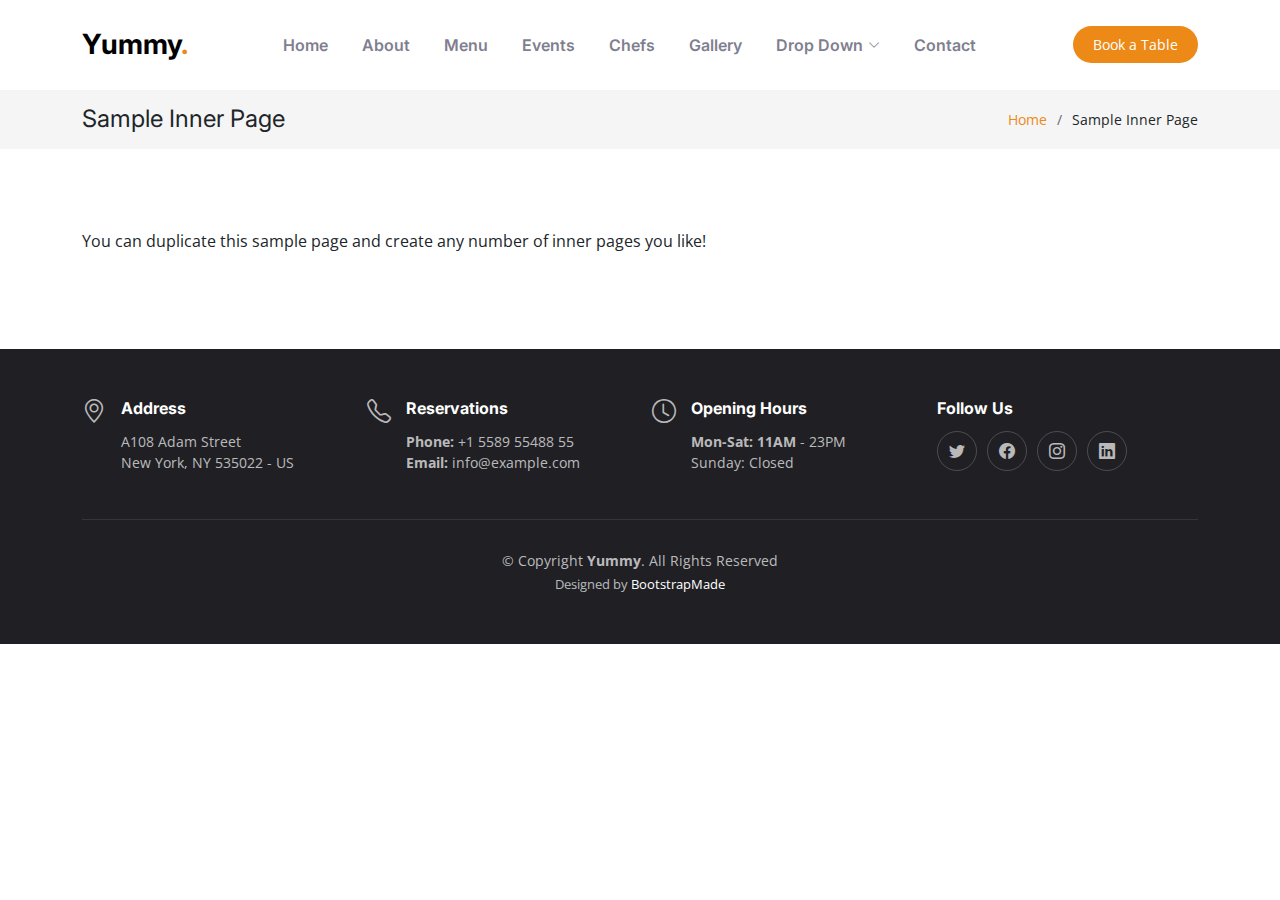
<file: sample-inner-page.html>
<!DOCTYPE html>
<html lang="en">

<head>
  <meta charset="utf-8">
  <meta content="width=device-width, initial-scale=1.0" name="viewport">

  <title>[Template] Sample Inner Page</title>
  <meta content="" name="description">
  <meta content="" name="keywords">

  <!-- Favicons -->
  <link href="assets/img/favicon.png" rel="icon">
  <link href="assets/img/apple-touch-icon.png" rel="apple-touch-icon">

  <!-- Google Fonts -->
  <link rel="preconnect" href="https://fonts.googleapis.com">
  <link rel="preconnect" href="https://fonts.gstatic.com" crossorigin>
  <link href="https://fonts.googleapis.com/css2?family=Open+Sans:ital,wght@0,300;0,400;0,500;0,600;0,700;1,300;1,400;1,600;1,700&family=Amatic+SC:ital,wght@0,300;0,400;0,500;0,600;0,700;1,300;1,400;1,500;1,600;1,700&family=Inter:ital,wght@0,300;0,400;0,500;0,600;0,700;1,300;1,400;1,500;1,600;1,700&display=swap" rel="stylesheet">

  <!-- Vendor CSS Files -->
  <link href="assets/vendor/bootstrap/css/bootstrap.min.css" rel="stylesheet">
  <link href="assets/vendor/bootstrap-icons/bootstrap-icons.css" rel="stylesheet">
  <link href="assets/vendor/aos/aos.css" rel="stylesheet">
  <link href="assets/vendor/glightbox/css/glightbox.min.css" rel="stylesheet">
  <link href="assets/vendor/swiper/swiper-bundle.min.css" rel="stylesheet">

  <!-- Template Main CSS File -->
  <link href="assets/css/main.css" rel="stylesheet">

  <!-- =======================================================
  * Template Name: Yummy
  * Updated: Sep 18 2023 with Bootstrap v5.3.2
  * Template URL: https://bootstrapmade.com/yummy-bootstrap-restaurant-website-template/
  * Author: BootstrapMade.com
  * License: https://bootstrapmade.com/license/
  ======================================================== -->
</head>

<body>

  <!-- ======= Header ======= -->
  <header id="header" class="header fixed-top d-flex align-items-center">
    <div class="container d-flex align-items-center justify-content-between">

      <a href="index.html" class="logo d-flex align-items-center me-auto me-lg-0">
        <!-- Uncomment the line below if you also wish to use an image logo -->
        <!-- <img src="assets/img/logo.png" alt=""> -->
        <h1>Yummy<span>.</span></h1>
      </a>

      <nav id="navbar" class="navbar">
        <ul>
          <li><a href="#hero">Home</a></li>
          <li><a href="#about">About</a></li>
          <li><a href="#menu">Menu</a></li>
          <li><a href="#events">Events</a></li>
          <li><a href="#chefs">Chefs</a></li>
          <li><a href="#gallery">Gallery</a></li>
          <li class="dropdown"><a href="#"><span>Drop Down</span> <i class="bi bi-chevron-down dropdown-indicator"></i></a>
            <ul>
              <li><a href="#">Drop Down 1</a></li>
              <li class="dropdown"><a href="#"><span>Deep Drop Down</span> <i class="bi bi-chevron-down dropdown-indicator"></i></a>
                <ul>
                  <li><a href="#">Deep Drop Down 1</a></li>
                  <li><a href="#">Deep Drop Down 2</a></li>
                  <li><a href="#">Deep Drop Down 3</a></li>
                  <li><a href="#">Deep Drop Down 4</a></li>
                  <li><a href="#">Deep Drop Down 5</a></li>
                </ul>
              </li>
              <li><a href="#">Drop Down 2</a></li>
              <li><a href="#">Drop Down 3</a></li>
              <li><a href="#">Drop Down 4</a></li>
            </ul>
          </li>
          <li><a href="#contact">Contact</a></li>
        </ul>
      </nav><!-- .navbar -->

      <a class="btn-book-a-table" href="#book-a-table">Book a Table</a>
      <i class="mobile-nav-toggle mobile-nav-show bi bi-list"></i>
      <i class="mobile-nav-toggle mobile-nav-hide d-none bi bi-x"></i>

    </div>
  </header><!-- End Header -->

  <main id="main">

    <!-- ======= Breadcrumbs ======= -->
    <div class="breadcrumbs">
      <div class="container">

        <div class="d-flex justify-content-between align-items-center">
          <h2>Sample Inner Page</h2>
          <ol>
            <li><a href="index.html">Home</a></li>
            <li>Sample Inner Page</li>
          </ol>
        </div>

      </div>
    </div><!-- End Breadcrumbs -->

    <section class="sample-page">
      <div class="container" data-aos="fade-up">

        <p>
          You can duplicate this sample page and create any number of inner pages you like!
        </p>

      </div>
    </section>

  </main><!-- End #main -->

  <!-- ======= Footer ======= -->
  <footer id="footer" class="footer">

    <div class="container">
      <div class="row gy-3">
        <div class="col-lg-3 col-md-6 d-flex">
          <i class="bi bi-geo-alt icon"></i>
          <div>
            <h4>Address</h4>
            <p>
              A108 Adam Street <br>
              New York, NY 535022 - US<br>
            </p>
          </div>

        </div>

        <div class="col-lg-3 col-md-6 footer-links d-flex">
          <i class="bi bi-telephone icon"></i>
          <div>
            <h4>Reservations</h4>
            <p>
              <strong>Phone:</strong> +1 5589 55488 55<br>
              <strong>Email:</strong> info@example.com<br>
            </p>
          </div>
        </div>

        <div class="col-lg-3 col-md-6 footer-links d-flex">
          <i class="bi bi-clock icon"></i>
          <div>
            <h4>Opening Hours</h4>
            <p>
              <strong>Mon-Sat: 11AM</strong> - 23PM<br>
              Sunday: Closed
            </p>
          </div>
        </div>

        <div class="col-lg-3 col-md-6 footer-links">
          <h4>Follow Us</h4>
          <div class="social-links d-flex">
            <a href="#" class="twitter"><i class="bi bi-twitter"></i></a>
            <a href="#" class="facebook"><i class="bi bi-facebook"></i></a>
            <a href="#" class="instagram"><i class="bi bi-instagram"></i></a>
            <a href="#" class="linkedin"><i class="bi bi-linkedin"></i></a>
          </div>
        </div>

      </div>
    </div>

    <div class="container">
      <div class="copyright">
        &copy; Copyright <strong><span>Yummy</span></strong>. All Rights Reserved
      </div>
      <div class="credits">
        <!-- All the links in the footer should remain intact. -->
        <!-- You can delete the links only if you purchased the pro version. -->
        <!-- Licensing information: https://bootstrapmade.com/license/ -->
        <!-- Purchase the pro version with working PHP/AJAX contact form: https://bootstrapmade.com/yummy-bootstrap-restaurant-website-template/ -->
        Designed by <a href="https://bootstrapmade.com/">BootstrapMade</a>
      </div>
    </div>

  </footer><!-- End Footer -->
  <!-- End Footer -->

  <a href="#" class="scroll-top d-flex align-items-center justify-content-center"><i class="bi bi-arrow-up-short"></i></a>

  <div id="preloader"></div>

  <!-- Vendor JS Files -->
  <script src="assets/vendor/bootstrap/js/bootstrap.bundle.min.js"></script>
  <script src="assets/vendor/aos/aos.js"></script>
  <script src="assets/vendor/glightbox/js/glightbox.min.js"></script>
  <script src="assets/vendor/purecounter/purecounter_vanilla.js"></script>
  <script src="assets/vendor/swiper/swiper-bundle.min.js"></script>
  <script src="assets/vendor/php-email-form/validate.js"></script>

  <!-- Template Main JS File -->
  <script src="assets/js/main.js"></script>

</body>

</html>
</file>
<file: assets/css/main.css>
/**
* Template Name: Yummy
* Updated: Sep 18 2023 with Bootstrap v5.3.2
* Template URL: https://bootstrapmade.com/yummy-bootstrap-restaurant-website-template/
* Author: BootstrapMade.com
* License: https://bootstrapmade.com/license/
*/

/*--------------------------------------------------------------
# Set main reusable colors and fonts using CSS variables
# Learn more about CSS variables at https://developer.mozilla.org/en-US/docs/Web/CSS/Using_CSS_custom_properties
--------------------------------------------------------------*/
/* Fonts */
:root {
  --font-default: "Open Sans", system-ui, -apple-system, "Segoe UI", Roboto, "Helvetica Neue", Arial, "Noto Sans", "Liberation Sans", sans-serif, "Apple Color Emoji", "Segoe UI Emoji", "Segoe UI Symbol", "Noto Color Emoji";
  --font-primary: "Amatic SC", sans-serif;
  --font-secondary: "Inter", sans-serif;
}

/* Colors */
:root {
  --color-default: #212529;
  --color-primary: #ec8917;
  --color-secondary: #37373f;
}

/* Smooth scroll behavior */
:root {
  scroll-behavior: smooth;
}

/*--------------------------------------------------------------
# General
--------------------------------------------------------------*/
body {
  font-family: var(--font-default);
  color: var(--color-default);
}

/* custom */

.text-oranges {
  color: var(--color-primary) !important;
}

.bg-oranges {
  background-color: var(--color-primary);
}

.logos {
  display: none;
}

.img-hide {
  display: none;
}

/* Gaya untuk perangkat handphone dengan lebar layar maksimum 768px */
@media screen and (max-width: 768px) {
  /* Tempatkan gayamu di sini */
  .pad-x {
    padding-left: 0px !important;
    padding-right: 0px !important;
  }

  .img-hide {
    display: block;
  }

  .logos {
    width: 50vw;
    display: block;
    margin-bottom: 2rem;
  }

  .text-left-mobile {
    text-align-last: left !important;
  }
}
/* akhir custom */

a {
  color: var(--color-primary);
  text-decoration: none;
}

a:hover {
  color: #ec2727;
  text-decoration: none;
}

h1,
h2,
h3,
h4,
h5,
h6 {
  font-family: var(--font-secondary);
}

/*--------------------------------------------------------------
# Sections & Section Header
--------------------------------------------------------------*/
section {
  overflow: hidden;
  padding: 80px 0;
}

.section-bg {
  background-color: #eee;
}

.section-header {
  text-align: center;
  padding-bottom: 30px;
}

.section-header h2 {
  font-size: 13px;
  letter-spacing: 1px;
  font-weight: 400;
  margin: 0;
  padding: 0;
  color: #7f7f90;
  text-transform: uppercase;
  font-family: var(--font-default);
}

.section-header p {
  margin: 0;
  font-size: 48px;
  font-weight: 400;
  font-family: var(--font-primary);
}

.section-header p span {
  color: var(--color-primary);
}

/*--------------------------------------------------------------
# Breadcrumbs
--------------------------------------------------------------*/
.breadcrumbs {
  padding: 15px 0;
  background: rgba(55, 55, 63, 0.05);
  margin-top: 90px;
}

@media (max-width: 575px) {
  .breadcrumbs {
    margin-top: 70px;
  }
}

.breadcrumbs h2 {
  font-size: 24px;
  font-weight: 400;
  margin: 0;
}

.breadcrumbs ol {
  display: flex;
  flex-wrap: wrap;
  list-style: none;
  padding: 0;
  margin: 0;
  font-size: 14px;
}

.breadcrumbs ol li + li {
  padding-left: 10px;
}

.breadcrumbs ol li + li::before {
  display: inline-block;
  padding-right: 10px;
  color: #676775;
  content: "/";
}

@media (max-width: 992px) {
  .breadcrumbs .d-flex {
    display: block !important;
  }

  .breadcrumbs h2 {
    margin-bottom: 10px;
  }

  .breadcrumbs ol {
    display: block;
  }

  .breadcrumbs ol li {
    display: inline-block;
  }
}

/*--------------------------------------------------------------
# Scroll top button
--------------------------------------------------------------*/
.scroll-top {
  position: fixed;
  visibility: hidden;
  opacity: 0;
  right: 15px;
  bottom: 15px;
  z-index: 99999;
  background: var(--color-primary);
  width: 44px;
  height: 44px;
  border-radius: 50px;
  transition: all 0.4s;
}

.scroll-top i {
  font-size: 24px;
  color: #fff;
  line-height: 0;
}

.scroll-top:hover {
  background: #ec2727;
  color: #fff;
}

.scroll-top.active {
  visibility: visible;
  opacity: 1;
}

/*--------------------------------------------------------------
# Preloader
--------------------------------------------------------------*/
#preloader {
  position: fixed;
  inset: 0;
  z-index: 9999;
  overflow: hidden;
  background: #fff;
  transition: all 0.6s ease-out;
  width: 100%;
  height: 100vh;
}

#preloader:before,
#preloader:after {
  content: "";
  position: absolute;
  border: 4px solid var(--color-primary);
  border-radius: 50%;
  animation: animate-preloader 2s cubic-bezier(0, 0.2, 0.8, 1) infinite;
}

#preloader:after {
  animation-delay: -0.5s;
}

@keyframes animate-preloader {
  0% {
    width: 10px;
    height: 10px;
    top: calc(50% - 5px);
    left: calc(50% - 5px);
    opacity: 1;
  }

  100% {
    width: 72px;
    height: 72px;
    top: calc(50% - 36px);
    left: calc(50% - 36px);
    opacity: 0;
  }
}

/*--------------------------------------------------------------
# Disable aos animation delay on mobile devices
--------------------------------------------------------------*/
@media screen and (max-width: 768px) {
  [data-aos-delay] {
    transition-delay: 0 !important;
  }
}

/*--------------------------------------------------------------
# Header
--------------------------------------------------------------*/
.header {
  background: #fff;
  transition: all 0.5s;
  z-index: 997;
  height: 90px;
  border-bottom: 1px solid #fff;
}

@media (max-width: 575px) {
  .header {
    height: 70px;
  }
}

.header.sticked {
  border-color: #fff;
  border-color: #eee;
}

.header .logo img {
  max-height: 40px;
  margin-right: 6px;
}

.header .logo h1 {
  font-size: 28px;
  font-weight: 700;
  color: #000;
  margin: 0;
  font-family: var(--font-secondary);
}

.header .logo h1 span {
  color: var(--color-primary);
}

.header .btn-book-a-table,
.header .btn-book-a-table:focus {
  font-size: 14px;
  color: #fff;
  background: var(--color-primary);
  padding: 8px 20px;
  margin-left: 30px;
  border-radius: 50px;
  transition: 0.3s;
}

.header .btn-book-a-table:hover,
.header .btn-book-a-table:focus:hover {
  color: #fff;
  background: rgba(206, 18, 18, 0.8);
}

section {
  scroll-margin-top: 90px;
}

/*--------------------------------------------------------------
# Desktop Navigation
--------------------------------------------------------------*/
@media (min-width: 1280px) {
  .navbar {
    padding: 0;
  }

  .navbar ul {
    margin: 0;
    padding: 0;
    display: flex;
    list-style: none;
    align-items: center;
  }

  .navbar li {
    position: relative;
  }

  .navbar > ul > li {
    white-space: nowrap;
    padding: 10px 0 10px 28px;
  }

  .navbar a,
  .navbar a:focus {
    display: flex;
    align-items: center;
    justify-content: space-between;
    padding: 0 3px;
    font-family: var(--font-secondary);
    font-size: 16px;
    font-weight: 600;
    color: #7f7f90;
    white-space: nowrap;
    transition: 0.3s;
    position: relative;
  }

  .navbar a i,
  .navbar a:focus i {
    font-size: 12px;
    line-height: 0;
    margin-left: 5px;
  }

  .navbar > ul > li > a:before {
    content: "";
    position: absolute;
    width: 100%;
    height: 2px;
    bottom: -6px;
    left: 0;
    background-color: var(--color-primary);
    visibility: hidden;
    width: 0px;
    transition: all 0.3s ease-in-out 0s;
  }

  .navbar a:hover:before,
  .navbar li:hover > a:before,
  .navbar .active:before {
    visibility: visible;
    width: 100%;
  }

  .navbar a:hover,
  .navbar .active,
  .navbar .active:focus,
  .navbar li:hover > a {
    color: #000;
  }

  .navbar .dropdown ul {
    display: block;
    position: absolute;
    left: 28px;
    top: calc(100% + 30px);
    margin: 0;
    padding: 10px 0;
    z-index: 99;
    opacity: 0;
    visibility: hidden;
    background: #fff;
    box-shadow: 0px 0px 30px rgba(127, 137, 161, 0.25);
    transition: 0.3s;
    border-radius: 4px;
  }

  .navbar .dropdown ul li {
    min-width: 200px;
  }

  .navbar .dropdown ul a {
    padding: 10px 20px;
    font-size: 15px;
    text-transform: none;
    font-weight: 600;
  }

  .navbar .dropdown ul a i {
    font-size: 12px;
  }

  .navbar .dropdown ul a:hover,
  .navbar .dropdown ul .active:hover,
  .navbar .dropdown ul li:hover > a {
    color: var(--color-primary);
  }

  .navbar .dropdown:hover > ul {
    opacity: 1;
    top: 100%;
    visibility: visible;
  }

  .navbar .dropdown .dropdown ul {
    top: 0;
    left: calc(100% - 30px);
    visibility: hidden;
  }

  .navbar .dropdown .dropdown:hover > ul {
    opacity: 1;
    top: 0;
    left: 100%;
    visibility: visible;
  }
}

@media (min-width: 1280px) and (max-width: 1366px) {
  .navbar .dropdown .dropdown ul {
    left: -90%;
  }

  .navbar .dropdown .dropdown:hover > ul {
    left: -100%;
  }
}

@media (min-width: 1280px) {
  .mobile-nav-show,
  .mobile-nav-hide {
    display: none;
  }
}

/*--------------------------------------------------------------
# Mobile Navigation
--------------------------------------------------------------*/
@media (max-width: 1279px) {
  .navbar {
    position: fixed;
    top: 0;
    right: -100%;
    width: 100%;
    max-width: 400px;
    border-left: 1px solid #666;
    bottom: 0;
    transition: 0.3s;
    z-index: 9997;
  }

  .navbar ul {
    position: absolute;
    inset: 0;
    padding: 50px 0 10px 0;
    margin: 0;
    background: rgba(255, 255, 255, 0.9);
    overflow-y: auto;
    transition: 0.3s;
    z-index: 9998;
  }

  .navbar a,
  .navbar a:focus {
    display: flex;
    align-items: center;
    justify-content: space-between;
    padding: 10px 20px;
    font-family: var(--font-secondary);
    border-bottom: 2px solid rgba(255, 255, 255, 0.8);
    font-size: 16px;
    font-weight: 600;
    color: #7f7f90;
    white-space: nowrap;
    transition: 0.3s;
  }

  .navbar a i,
  .navbar a:focus i {
    font-size: 12px;
    line-height: 0;
    margin-left: 5px;
  }

  .navbar a:hover,
  .navbar li:hover > a {
    color: #000;
  }

  .navbar .active,
  .navbar .active:focus {
    color: #000;
    border-color: var(--color-primary);
  }

  .navbar .dropdown ul,
  .navbar .dropdown .dropdown ul {
    position: static;
    display: none;
    padding: 10px 0;
    margin: 10px 20px;
    transition: all 0.5s ease-in-out;
    border: 1px solid #eee;
  }

  .navbar .dropdown > .dropdown-active,
  .navbar .dropdown .dropdown > .dropdown-active {
    display: block;
  }

  .mobile-nav-show {
    color: var(--color-secondary);
    font-size: 28px;
    cursor: pointer;
    line-height: 0;
    transition: 0.5s;
    z-index: 9999;
    margin: 0 10px 0 20px;
  }

  .mobile-nav-hide {
    color: var(--color-secondary);
    font-size: 32px;
    cursor: pointer;
    line-height: 0;
    transition: 0.5s;
    position: fixed;
    right: 20px;
    top: 20px;
    z-index: 9999;
  }

  .mobile-nav-active {
    overflow: hidden;
  }

  .mobile-nav-active .navbar {
    right: 0;
  }

  .mobile-nav-active .navbar:before {
    content: "";
    position: fixed;
    inset: 0;
    background: rgba(255, 255, 255, 0.8);
    z-index: 9996;
  }
}

/*--------------------------------------------------------------
# About Section
--------------------------------------------------------------*/
.about .about-img {
  min-height: 500px;
}

.about h3 {
  font-weight: 700;
  font-size: 36px;
  margin-bottom: 30px;
  font-family: var(--font-secondary);
}

.about .call-us {
  left: 10%;
  right: 10%;
  bottom: 10%;
  background-color: #fff;
  box-shadow: 0px 2px 25px rgba(0, 0, 0, 0.08);
  padding: 20px;
  text-align: center;
}

.about .call-us h4 {
  font-size: 24px;
  font-weight: 700;
  margin-bottom: 5px;
  font-family: var(--font-default);
}

.about .call-us p {
  font-size: 28px;
  font-weight: 700;
  color: var(--color-primary);
}

.about .content ul {
  list-style: none;
  padding: 0;
}

.about .content ul li {
  padding: 0 0 8px 26px;
  position: relative;
}

.about .content ul i {
  position: absolute;
  font-size: 20px;
  left: 0;
  top: -3px;
  color: var(--color-primary);
}

.about .content p:last-child {
  margin-bottom: 0;
}

.about .play-btn {
  width: 94px;
  height: 94px;
  background: radial-gradient(var(--color-primary) 50%, rgba(206, 18, 18, 0.4) 52%);
  border-radius: 50%;
  display: block;
  position: absolute;
  left: calc(50% - 47px);
  top: calc(50% - 47px);
  overflow: hidden;
}

.about .play-btn:before {
  content: "";
  position: absolute;
  width: 120px;
  height: 120px;
  animation-delay: 0s;
  animation: pulsate-btn 2s;
  animation-direction: forwards;
  animation-iteration-count: infinite;
  animation-timing-function: steps;
  opacity: 1;
  border-radius: 50%;
  border: 5px solid rgba(206, 18, 18, 0.7);
  top: -15%;
  left: -15%;
  background: rgba(198, 16, 0, 0);
}

.about .play-btn:after {
  content: "";
  position: absolute;
  left: 50%;
  top: 50%;
  transform: translateX(-40%) translateY(-50%);
  width: 0;
  height: 0;
  border-top: 10px solid transparent;
  border-bottom: 10px solid transparent;
  border-left: 15px solid #fff;
  z-index: 100;
  transition: all 400ms cubic-bezier(0.55, 0.055, 0.675, 0.19);
}

.about .play-btn:hover:before {
  content: "";
  position: absolute;
  left: 50%;
  top: 50%;
  transform: translateX(-40%) translateY(-50%);
  width: 0;
  height: 0;
  border: none;
  border-top: 10px solid transparent;
  border-bottom: 10px solid transparent;
  border-left: 15px solid #fff;
  z-index: 200;
  animation: none;
  border-radius: 0;
}

.about .play-btn:hover:after {
  border-left: 15px solid var(--color-primary);
  transform: scale(20);
}

@keyframes pulsate-btn {
  0% {
    transform: scale(0.6, 0.6);
    opacity: 1;
  }

  100% {
    transform: scale(1, 1);
    opacity: 0;
  }
}

/*--------------------------------------------------------------
# Why Us Section
--------------------------------------------------------------*/
.why-us .why-box {
  padding: 30px;
  background: var(--color-primary);
  color: #fff;
}

.why-us .why-box h3 {
  font-weight: 700;
  font-size: 34px;
  margin-bottom: 30px;
}

.why-us .why-box p {
  margin-bottom: 30px;
}

.why-us .why-box .more-btn {
  display: inline-block;
  background: rgba(255, 255, 255, 0.3);
  padding: 6px 30px 8px 30px;
  color: #fff;
  border-radius: 50px;
  transition: all ease-in-out 0.4s;
}

.why-us .why-box .more-btn i {
  font-size: 14px;
}

.why-us .why-box .more-btn:hover {
  color: var(--color-primary);
  background: #fff;
}

.why-us .icon-box {
  text-align: center;
  background: #fff;
  padding: 40px 30px;
  width: 100%;
  height: 100%;
  border: 1px solid rgba(55, 55, 63, 0.1);
  transition: 0.3s;
}

.why-us .icon-box i {
  color: var(--color-primary);
  margin-bottom: 30px;
  font-size: 32px;
  margin-bottom: 30px;
  background: rgba(206, 18, 18, 0.1);
  border-radius: 50px;
  display: flex;
  align-items: center;
  justify-content: center;
  width: 64px;
  height: 64px;
}

.why-us .icon-box h4 {
  font-size: 20px;
  font-weight: 400;
  margin: 0 0 30px 0;
  font-family: var(--font-secondary);
}

.why-us .icon-box p {
  font-size: 15px;
  color: #6c757d;
}

@media (min-width: 1200px) {
  .why-us .icon-box:hover {
    transform: scale(1.1);
  }
}

/*--------------------------------------------------------------
# Stats Counter Section
--------------------------------------------------------------*/
.stats-counter {
  background: linear-gradient(rgba(0, 0, 0, 0.5), rgba(0, 0, 0, 0.5)), url("../img/stats-bg.jpg") center center;
  background-size: cover;
  padding: 100px 0;
}

@media (min-width: 1365px) {
  .stats-counter {
    background-attachment: fixed;
  }
}

.stats-counter .stats-item {
  padding: 30px;
  width: 100%;
}

.stats-counter .stats-item span {
  font-size: 48px;
  display: block;
  color: #fff;
  font-weight: 700;
}

.stats-counter .stats-item p {
  padding: 0;
  margin: 0;
  font-family: var(--font-secondary);
  font-size: 16px;
  font-weight: 700;
  color: rgba(255, 255, 255, 0.6);
}

/*--------------------------------------------------------------
# Menu Section
--------------------------------------------------------------*/
.menu .nav-tabs {
  border: 0;
}

.menu .nav-link {
  margin: 0 10px;
  padding: 10px 5px;
  transition: 0.3s;
  color: var(--color-secondary);
  border-radius: 0;
  cursor: pointer;
  height: 100%;
  border: 0;
  border-bottom: 2px solid #b6b6bf;
}

@media (max-width: 575px) {
  .menu .nav-link {
    margin: 0 10px;
    padding: 10px 0;
  }
}

.menu .nav-link i {
  padding-right: 15px;
  font-size: 48px;
}

.menu .nav-link h4 {
  font-size: 18px;
  font-weight: 400;
  margin: 0;
  font-family: var(--font-secondary);
}

@media (max-width: 575px) {
  .menu .nav-link h4 {
    font-size: 16px;
  }
}

.menu .nav-link:hover {
  color: var(--color-primary);
}

.menu .nav-link.active {
  color: var(--color-primary);
  border-color: var(--color-primary);
}

.menu .tab-content .tab-header {
  padding: 30px 0;
}

.menu .tab-content .tab-header p {
  font-size: 14px;
  text-transform: uppercase;
  color: #676775;
  margin-bottom: 0;
}

.menu .tab-content .tab-header h3 {
  font-size: 36px;
  font-weight: 600;
  color: var(--color-primary);
}

.menu .tab-content .menu-item {
  -moz-text-align-last: center;
  text-align-last: center;
}

.menu .tab-content .menu-item .menu-img {
  padding: 0 60px;
  margin-bottom: 15px;
}

.menu .tab-content .menu-item h4 {
  font-size: 22px;
  font-weight: 500;
  color: var(--color-secondary);
  font-family: var(--font-secondary);
  font-weight: 30px;
  margin-bottom: 5px;
}

.menu .tab-content .menu-item .ingredients {
  font-family: var(--font-secondary);
  color: #8d8d9b;
  margin-bottom: 5px;
  /* text-transform: capitalize; */
}

.menu .tab-content .menu-item .price {
  font-size: 24px;
  font-weight: 700;
  color: var(--color-primary);
}

/*--------------------------------------------------------------
# Testimonials Section
--------------------------------------------------------------*/
.testimonials .section-header {
  margin-bottom: 40px;
}

.testimonials .testimonials-carousel,
.testimonials .testimonials-slider {
  overflow: hidden;
}

.testimonials .testimonial-item .testimonial-content {
  border-left: 3px solid var(--color-primary);
  padding-left: 30px;
}

.testimonials .testimonial-item .testimonial-img {
  border-radius: 50%;
  border: 4px solid #fff;
  margin: 0 auto;
}

.testimonials .testimonial-item h3 {
  font-size: 20px;
  font-weight: bold;
  margin: 10px 0 5px 0;
  color: var(--color-default);
  font-family: var(--font-secondary);
}

.testimonials .testimonial-item h4 {
  font-size: 14px;
  color: #6c757d;
  margin: 0 0 10px 0;
  font-family: var(--font-secondary);
}

.testimonials .testimonial-item .stars i {
  color: #ffc107;
  margin: 0 1px;
}

.testimonials .testimonial-item .quote-icon-left,
.testimonials .testimonial-item .quote-icon-right {
  color: #f05656;
  font-size: 26px;
  line-height: 0;
}

.testimonials .testimonial-item .quote-icon-left {
  display: inline-block;
  left: -5px;
  position: relative;
}

.testimonials .testimonial-item .quote-icon-right {
  display: inline-block;
  right: -5px;
  position: relative;
  top: 10px;
  transform: scale(-1, -1);
}

.testimonials .testimonial-item p {
  font-style: italic;
}

.testimonials .swiper-pagination {
  margin-top: 40px;
  position: relative;
}

.testimonials .swiper-pagination .swiper-pagination-bullet {
  width: 12px;
  height: 12px;
  background-color: #d1d1d7;
  opacity: 1;
}

.testimonials .swiper-pagination .swiper-pagination-bullet-active {
  background-color: var(--color-primary);
}

/*--------------------------------------------------------------
# Events Section
--------------------------------------------------------------*/
.events .container-fluid {
  padding: 0;
}

.events .event-item {
  background-size: cover;
  background-position: cente;
  min-height: 600px;
  padding: 30px;
}

@media (max-width: 575px) {
  .events .event-item {
    min-height: 500px;
  }
}

.events .event-item:before {
  content: "";
  background: rgba(0, 0, 0, 0.6);
  position: absolute;
  inset: 0;
}

.events .event-item h3 {
  font-size: 24px;
  font-weight: 700;
  margin-bottom: 5px;
  color: #fff;
  position: relative;
}

.events .event-item .price {
  color: #fff;
  border-bottom: 2px solid var(--color-primary);
  font-size: 32px;
  font-weight: 700;
  margin-bottom: 15px;
  position: relative;
}

.events .event-item .description {
  margin-bottom: 0;
  color: rgba(255, 255, 255, 0.9);
  position: relative;
}

@media (min-width: 1200px) {
  .events .swiper-slide-active + .swiper-slide {
    border-left: 1px solid rgba(255, 255, 255, 0.5);
    border-right: 1px solid rgba(255, 255, 255, 0.5);
    z-index: 1;
  }
}

.events .swiper-pagination {
  margin-top: 20px;
  position: relative;
}

.events .swiper-pagination .swiper-pagination-bullet {
  width: 10px;
  height: 10px;
  background-color: #d1d1d7;
  opacity: 1;
}

.events .swiper-pagination .swiper-pagination-bullet-active {
  background-color: var(--color-primary);
}

/*--------------------------------------------------------------
# Chefs Section
--------------------------------------------------------------*/
.chefs .chef-member {
  overflow: hidden;
  text-align: center;
  border-radius: 5px;
  background: #fff;
  box-shadow: 0px 0 30px rgba(55, 55, 63, 0.08);
  transition: 0.3s;
}

.chefs .chef-member .member-img {
  position: relative;
  overflow: hidden;
}

.chefs .chef-member .member-img:after {
  position: absolute;
  content: "";
  left: 0;
  bottom: 0;
  height: 100%;
  width: 100%;
  background: url(../img/team-shape.svg) no-repeat center bottom;
  background-size: contain;
  z-index: 1;
}

.chefs .chef-member .social {
  position: absolute;
  right: -100%;
  top: 30px;
  opacity: 0;
  border-radius: 4px;
  transition: 0.5s;
  background: rgba(255, 255, 255, 0.3);
  z-index: 2;
}

.chefs .chef-member .social a {
  transition: color 0.3s;
  color: rgba(55, 55, 63, 0.4);
  margin: 15px 12px;
  display: block;
  line-height: 0;
  text-align: center;
}

.chefs .chef-member .social a:hover {
  color: rgba(55, 55, 63, 0.9);
}

.chefs .chef-member .social i {
  font-size: 18px;
}

.chefs .chef-member .member-info {
  padding: 10px 15px 20px 15px;
}

.chefs .chef-member .member-info h4 {
  font-weight: 700;
  margin-bottom: 5px;
  font-size: 20px;
  color: var(--color-secondary);
}

.chefs .chef-member .member-info span {
  display: block;
  font-size: 14px;
  font-weight: 400;
  color: rgba(33, 37, 41, 0.4);
}

.chefs .chef-member .member-info p {
  font-style: italic;
  font-size: 14px;
  padding-top: 15px;
  line-height: 26px;
  color: rgba(33, 37, 41, 0.7);
}

.chefs .chef-member:hover {
  transform: scale(1.08);
  box-shadow: 0px 0 30px rgba(55, 55, 63, 0.15);
}

.chefs .chef-member:hover .social {
  right: 8px;
  opacity: 1;
}

/*--------------------------------------------------------------
# Book A Table Section
--------------------------------------------------------------*/
.book-a-table .reservation-img {
  min-height: 500px;
  background-size: cover;
  background-position: center;
}

.book-a-table .reservation-form-bg {
  background: rgba(55, 55, 63, 0.04);
}

.book-a-table .php-email-form {
  padding: 40px;
}

@media (max-width: 575px) {
  .book-a-table .php-email-form {
    padding: 20px;
  }
}

.book-a-table .php-email-form h3 {
  font-size: 14px;
  font-weight: 700;
  text-transform: uppercase;
  letter-spacing: 1px;
}

.book-a-table .php-email-form h4 {
  font-size: 14px;
  font-weight: 700;
  text-transform: uppercase;
  letter-spacing: 1px;
  margin: 20px 0 0 0;
}

.book-a-table .php-email-form p {
  font-size: 14px;
  margin-bottom: 20px;
}

.book-a-table .php-email-form .error-message {
  display: none;
  color: #fff;
  background: #df1529;
  text-align: left;
  padding: 15px;
  margin-bottom: 24px;
  font-weight: 600;
}

.book-a-table .php-email-form .sent-message {
  display: none;
  color: #fff;
  background: #059652;
  text-align: center;
  padding: 15px;
  margin-bottom: 24px;
  font-weight: 600;
}

.book-a-table .php-email-form .loading {
  display: none;
  background: #fff;
  text-align: center;
  padding: 15px;
  margin-bottom: 24px;
}

.book-a-table .php-email-form .loading:before {
  content: "";
  display: inline-block;
  border-radius: 50%;
  width: 24px;
  height: 24px;
  margin: 0 10px -6px 0;
  border: 3px solid #059652;
  border-top-color: #fff;
  animation: animate-loading 1s linear infinite;
}

.book-a-table .php-email-form input,
.book-a-table .php-email-form textarea {
  border-radius: 0;
  box-shadow: none;
  font-size: 14px;
  border-radius: 0;
}

.book-a-table .php-email-form input:focus,
.book-a-table .php-email-form textarea:focus {
  border-color: var(--color-primary);
}

.book-a-table .php-email-form input {
  padding: 12px 15px;
}

.book-a-table .php-email-form textarea {
  padding: 12px 15px;
}

.book-a-table .php-email-form button[type="submit"] {
  background: var(--color-primary);
  border: 0;
  padding: 14px 60px;
  color: #fff;
  transition: 0.4s;
  border-radius: 50px;
}

.book-a-table .php-email-form button[type="submit"]:hover {
  background: #ec2727;
}

@keyframes animate-loading {
  0% {
    transform: rotate(0deg);
  }

  100% {
    transform: rotate(360deg);
  }
}

/*--------------------------------------------------------------
# Gallery Section
--------------------------------------------------------------*/
.gallery {
  overflow: hidden;
}

.gallery .swiper-pagination {
  margin-top: 20px;
  position: relative;
}

.gallery .swiper-pagination .swiper-pagination-bullet {
  width: 12px;
  height: 12px;
  background-color: #d1d1d7;
  opacity: 1;
}

.gallery .swiper-pagination .swiper-pagination-bullet-active {
  background-color: var(--color-primary);
}

.gallery .swiper-slide-active {
  text-align: center;
}

@media (min-width: 992px) {
  .gallery .swiper-wrapper {
    padding: 40px 0;
  }

  .gallery .swiper-slide-active {
    border: 6px solid var(--color-primary);
    padding: 4px;
    background: #fff;
    z-index: 1;
    transform: scale(1.2);
  }
}

/*--------------------------------------------------------------
# Contact Section
--------------------------------------------------------------*/
.contact .info-item {
  background: #f4f4f4;
  padding: 30px;
  height: 100%;
}

.contact .info-item .icon {
  display: flex;
  align-items: center;
  justify-content: center;
  width: 56px;
  height: 56px;
  font-size: 24px;
  line-height: 0;
  color: #fff;
  background: var(--color-primary);
  border-radius: 50%;
  margin-right: 15px;
}

.contact .info-item h3 {
  font-size: 20px;
  color: #6c757d;
  font-weight: 700;
  margin: 0 0 5px 0;
}

.contact .info-item p {
  padding: 0;
  margin: 0;
  line-height: 24px;
  font-size: 14px;
}

.contact .info-item .social-links a {
  font-size: 24px;
  display: inline-block;
  color: rgba(55, 55, 63, 0.7);
  line-height: 1;
  margin: 4px 6px 0 0;
  transition: 0.3s;
}

.contact .info-item .social-links a:hover {
  color: var(--color-primary);
}

.contact .php-email-form {
  width: 100%;
  margin-top: 30px;
  background: #fff;
  box-shadow: 0 0 30px rgba(0, 0, 0, 0.08);
}

.contact .php-email-form .form-group {
  padding-bottom: 20px;
}

.contact .php-email-form .error-message {
  display: none;
  color: #fff;
  background: #df1529;
  text-align: left;
  padding: 15px;
  font-weight: 600;
}

.contact .php-email-form .error-message br + br {
  margin-top: 25px;
}

.contact .php-email-form .sent-message {
  display: none;
  color: #fff;
  background: #059652;
  text-align: center;
  padding: 15px;
  font-weight: 600;
}

.contact .php-email-form .loading {
  display: none;
  background: #fff;
  text-align: center;
  padding: 15px;
}

.contact .php-email-form .loading:before {
  content: "";
  display: inline-block;
  border-radius: 50%;
  width: 24px;
  height: 24px;
  margin: 0 10px -6px 0;
  border: 3px solid #059652;
  border-top-color: #fff;
  animation: animate-loading 1s linear infinite;
}

.contact .php-email-form input,
.contact .php-email-form textarea {
  border-radius: 0;
  box-shadow: none;
  font-size: 14px;
}

.contact .php-email-form input:focus,
.contact .php-email-form textarea:focus {
  border-color: var(--color-primary);
}

.contact .php-email-form input {
  height: 48px;
}

.contact .php-email-form textarea {
  padding: 10px 12px;
}

.contact .php-email-form button[type="submit"] {
  background: var(--color-primary);
  border: 0;
  padding: 12px 40px;
  color: #fff;
  transition: 0.4s;
  border-radius: 50px;
}

.contact .php-email-form button[type="submit"]:hover {
  background: #ec2727;
}

@keyframes animate-loading {
  0% {
    transform: rotate(0deg);
  }

  100% {
    transform: rotate(360deg);
  }
}

/*--------------------------------------------------------------
# Hero Section
--------------------------------------------------------------*/
.hero {
  width: 100%;
  background-size: cover;
  position: relative;
  min-height: 60vh;
  padding: 160px 0 60px 0;
}

.hero h2 {
  font-size: 64px;
  font-weight: 700;
  margin-bottom: 20px;
  color: var(--color-secondary);
  font-family: var(--font-primary);
}

.hero h2 span {
  color: var(--color-primary);
}

.hero p {
  color: #4f4f5a;
  font-weight: 400;
  margin-bottom: 30px;
}

.hero .btn-book-a-table {
  font-weight: 500;
  font-size: 14px;
  letter-spacing: 1px;
  display: inline-block;
  padding: 12px 36px;
  border-radius: 50px;
  transition: 0.5s;
  color: #fff;
  background: var(--color-primary);
  box-shadow: 0 8px 28px rgba(206, 18, 18, 0.2);
}

.hero .btn-book-a-table:hover {
  background: rgba(206, 18, 18, 0.8);
  box-shadow: 0 8px 28px rgba(206, 18, 18, 0.45);
}

.hero .btn-watch-video {
  font-size: 16px;
  transition: 0.5s;
  margin-left: 25px;
  color: var(--font-secondary);
  font-weight: 600;
}

.hero .btn-watch-video i {
  color: var(--color-primary);
  font-size: 32px;
  transition: 0.3s;
  line-height: 0;
  margin-right: 8px;
}

.hero .btn-watch-video:hover {
  color: var(--color-primary);
}

.hero .btn-watch-video:hover i {
  color: rgba(206, 18, 18, 0.8);
}

@media (max-width: 640px) {
  .hero h2 {
    font-size: 36px;
  }

  .hero .btn-get-started,
  .hero .btn-watch-video {
    font-size: 14px;
  }
}

/*--------------------------------------------------------------
# Footer
--------------------------------------------------------------*/
.footer {
  font-size: 14px;
  background-color: #1f1f24;
  padding: 50px 0;
  color: rgba(255, 255, 255, 0.7);
}

.footer .icon {
  margin-right: 15px;
  font-size: 24px;
  line-height: 0;
}

.footer h4 {
  font-size: 16px;
  font-weight: bold;
  position: relative;
  padding-bottom: 5px;
  color: #fff;
}

.footer .footer-links {
  margin-bottom: 30px;
}

.footer .footer-links ul {
  list-style: none;
  padding: 0;
  margin: 0;
}

.footer .footer-links ul li {
  padding: 10px 0;
  display: flex;
  align-items: center;
}

.footer .footer-links ul li:first-child {
  padding-top: 0;
}

.footer .footer-links ul a {
  color: rgba(255, 255, 255, 0.6);
  transition: 0.3s;
  display: inline-block;
  line-height: 1;
}

.footer .footer-links ul a:hover {
  color: #fff;
}

.footer .social-links a {
  display: flex;
  align-items: center;
  justify-content: center;
  width: 40px;
  height: 40px;
  border-radius: 50%;
  border: 1px solid rgba(255, 255, 255, 0.2);
  font-size: 16px;
  color: rgba(255, 255, 255, 0.7);
  margin-right: 10px;
  transition: 0.3s;
}

.footer .social-links a:hover {
  color: #fff;
  border-color: #fff;
}

.footer .copyright {
  text-align: center;
  padding-top: 30px;
  border-top: 1px solid rgba(255, 255, 255, 0.1);
}

.footer .credits {
  padding-top: 4px;
  text-align: center;
  font-size: 13px;
}

.footer .credits a {
  color: #fff;
}
</file>
